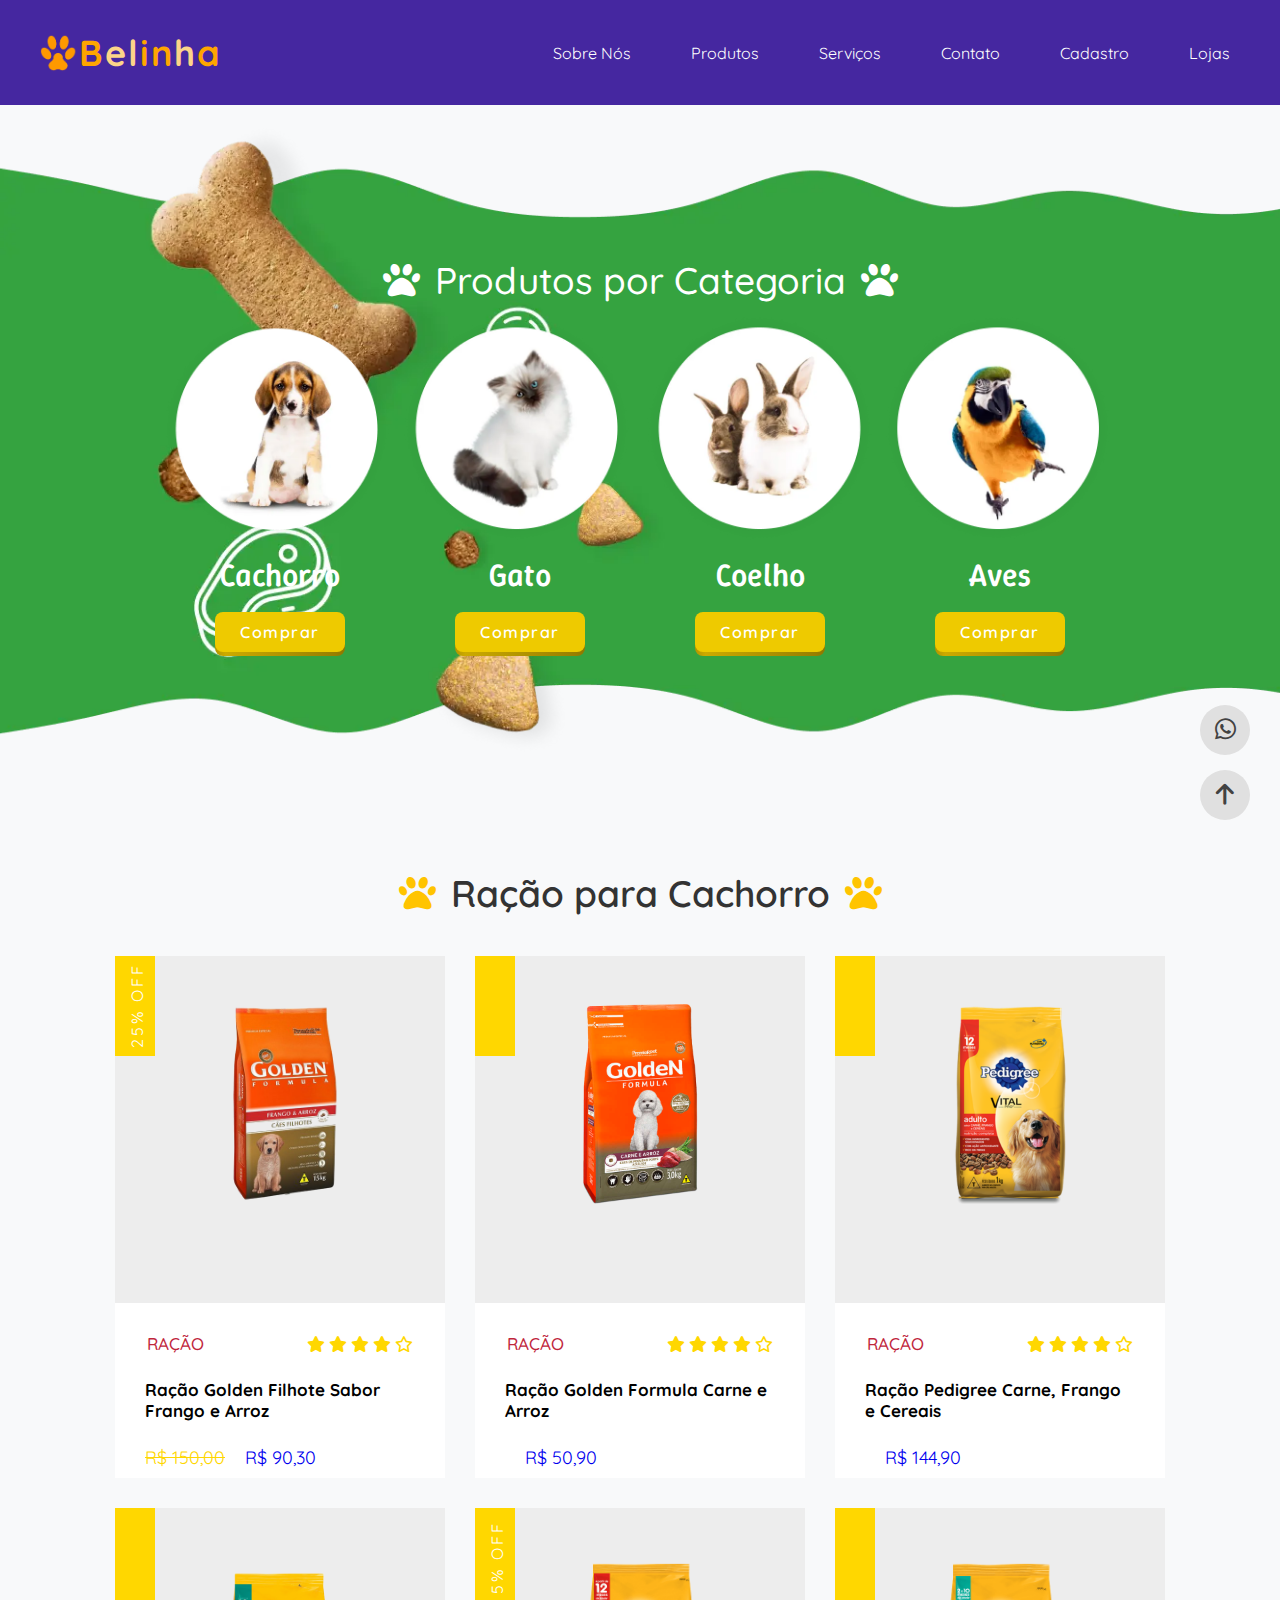
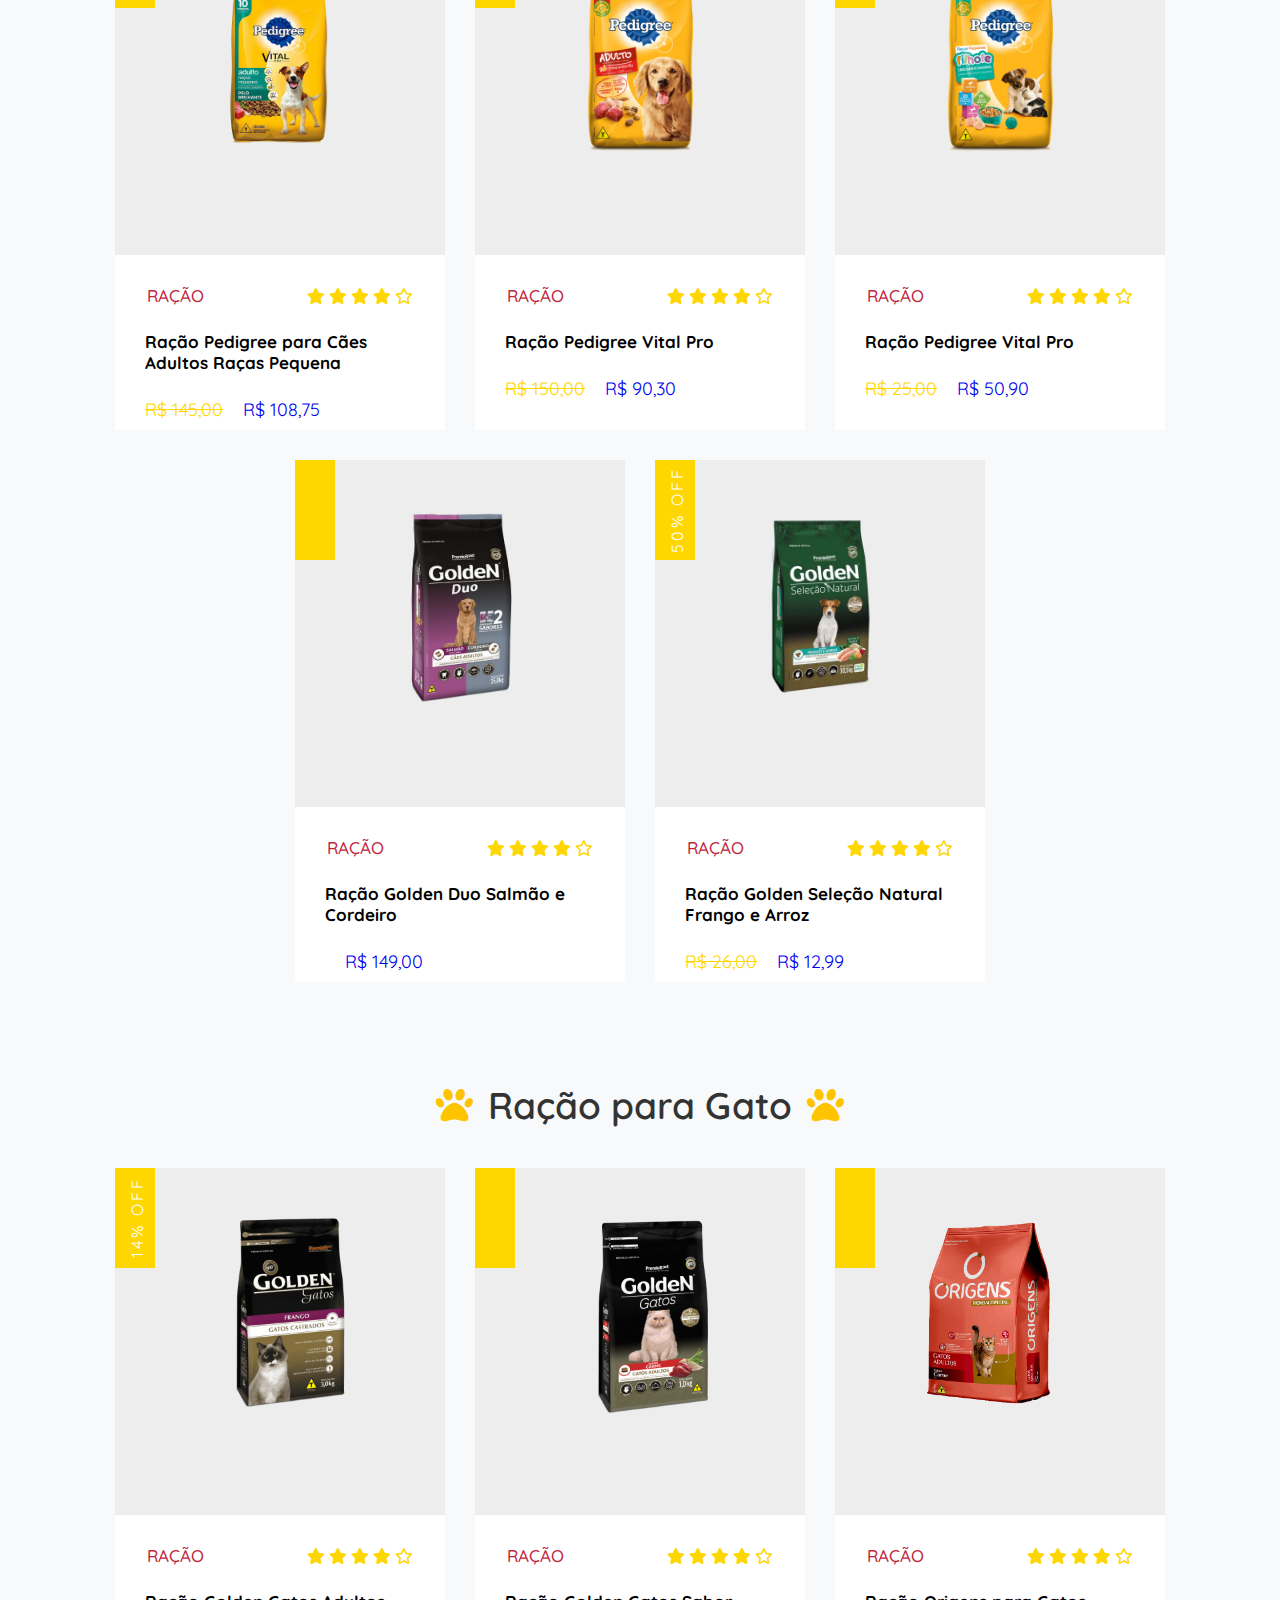
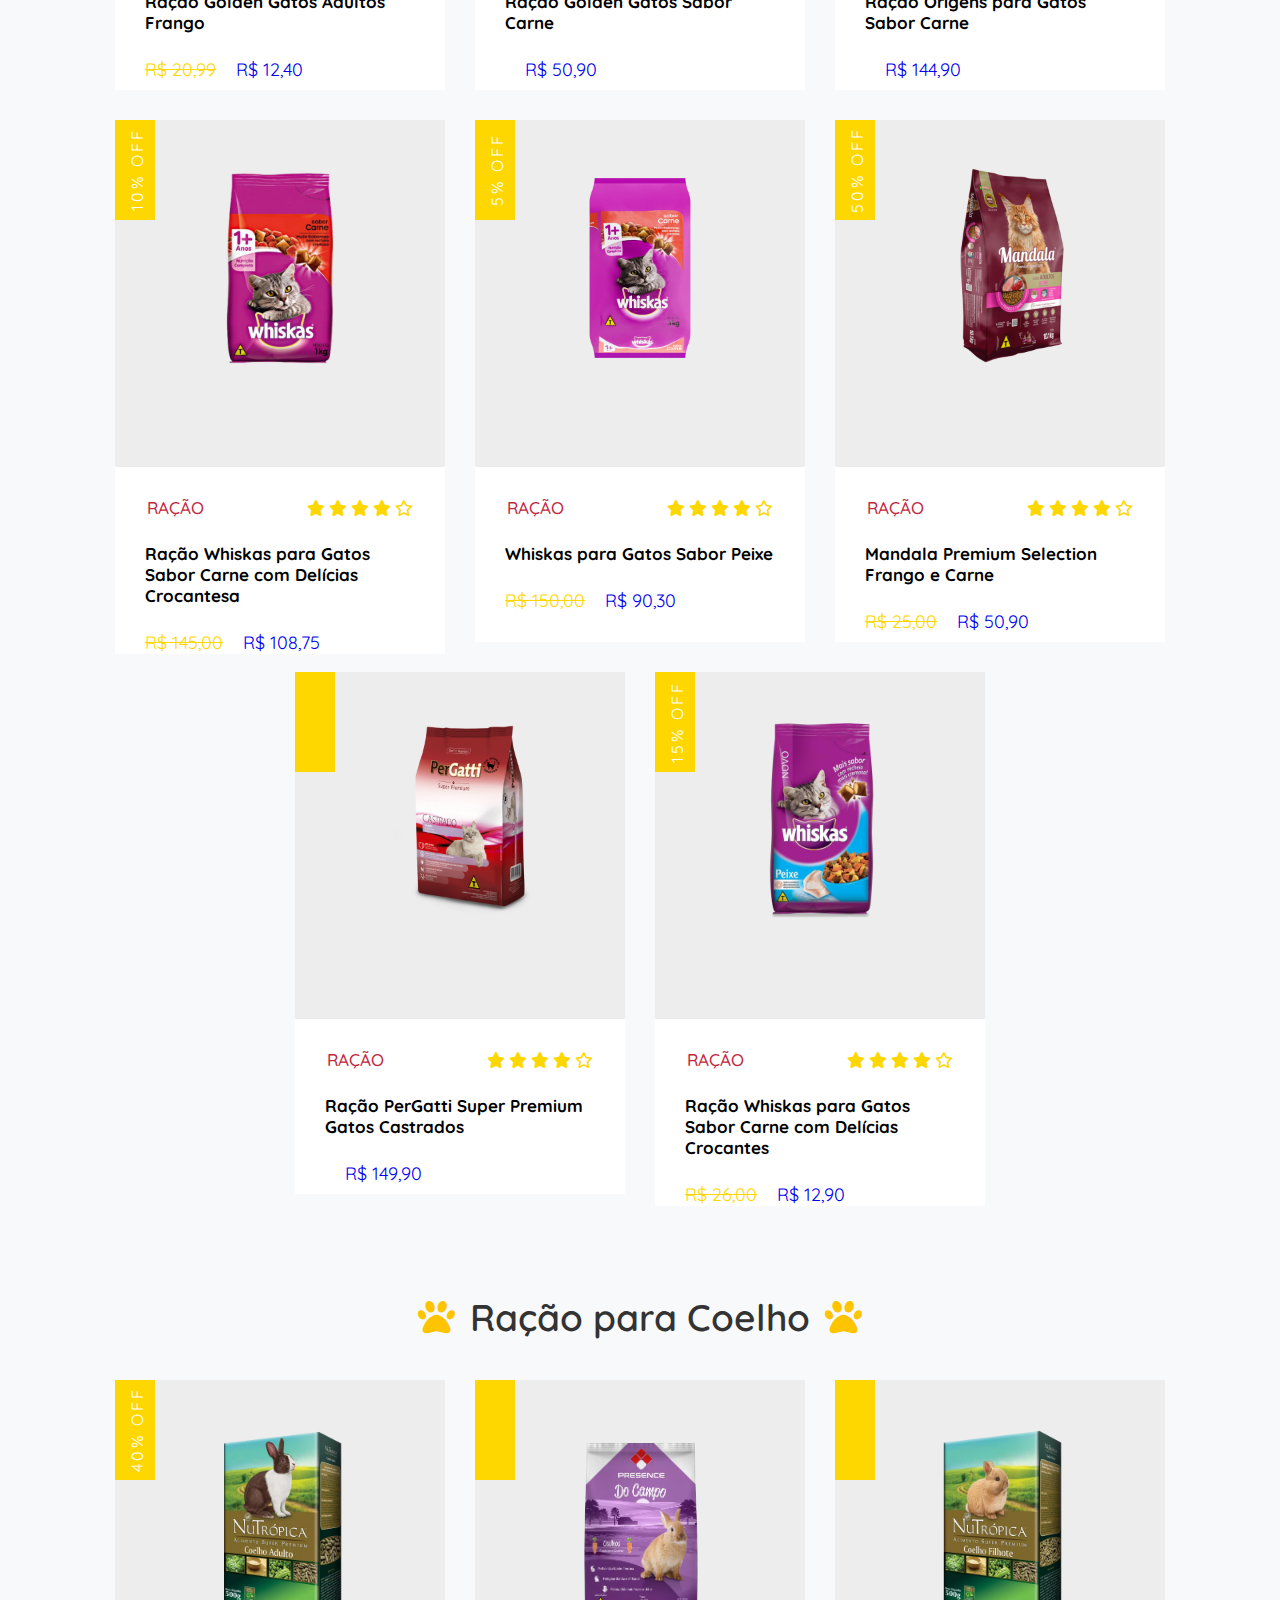
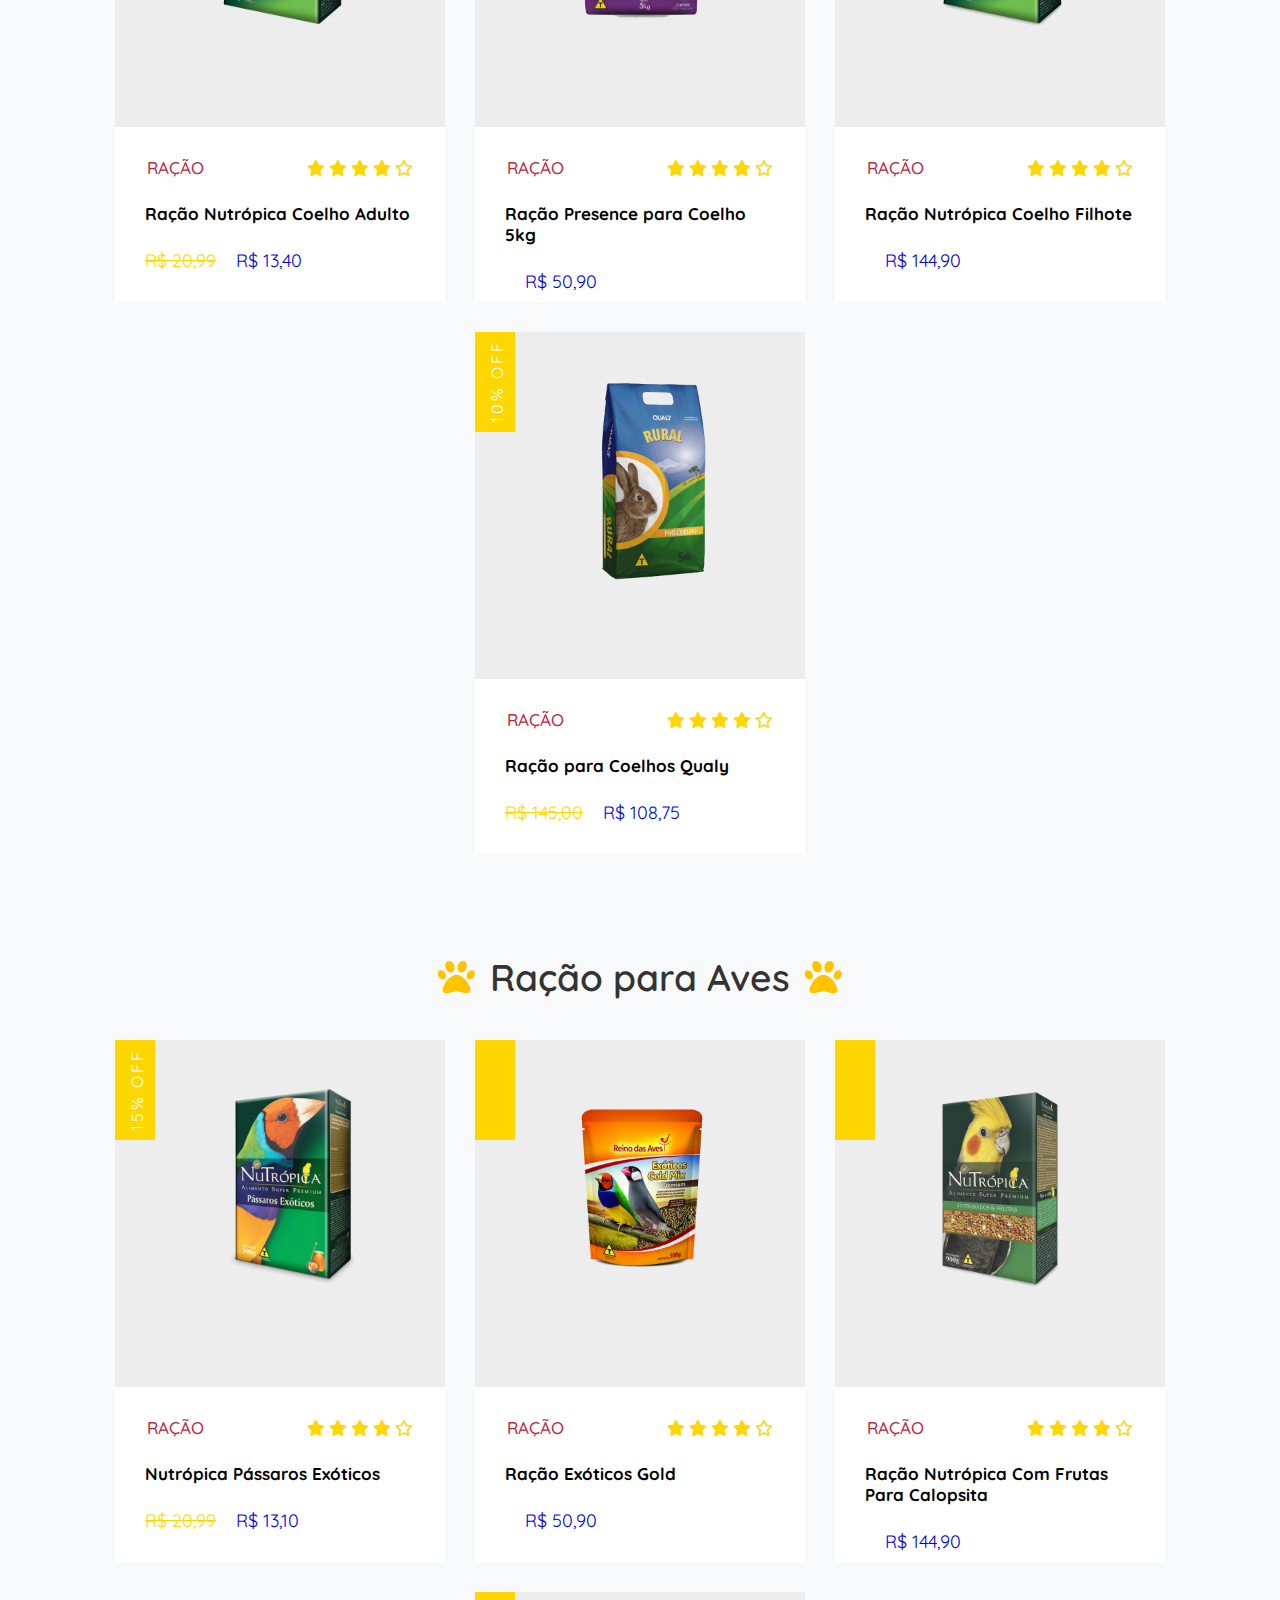
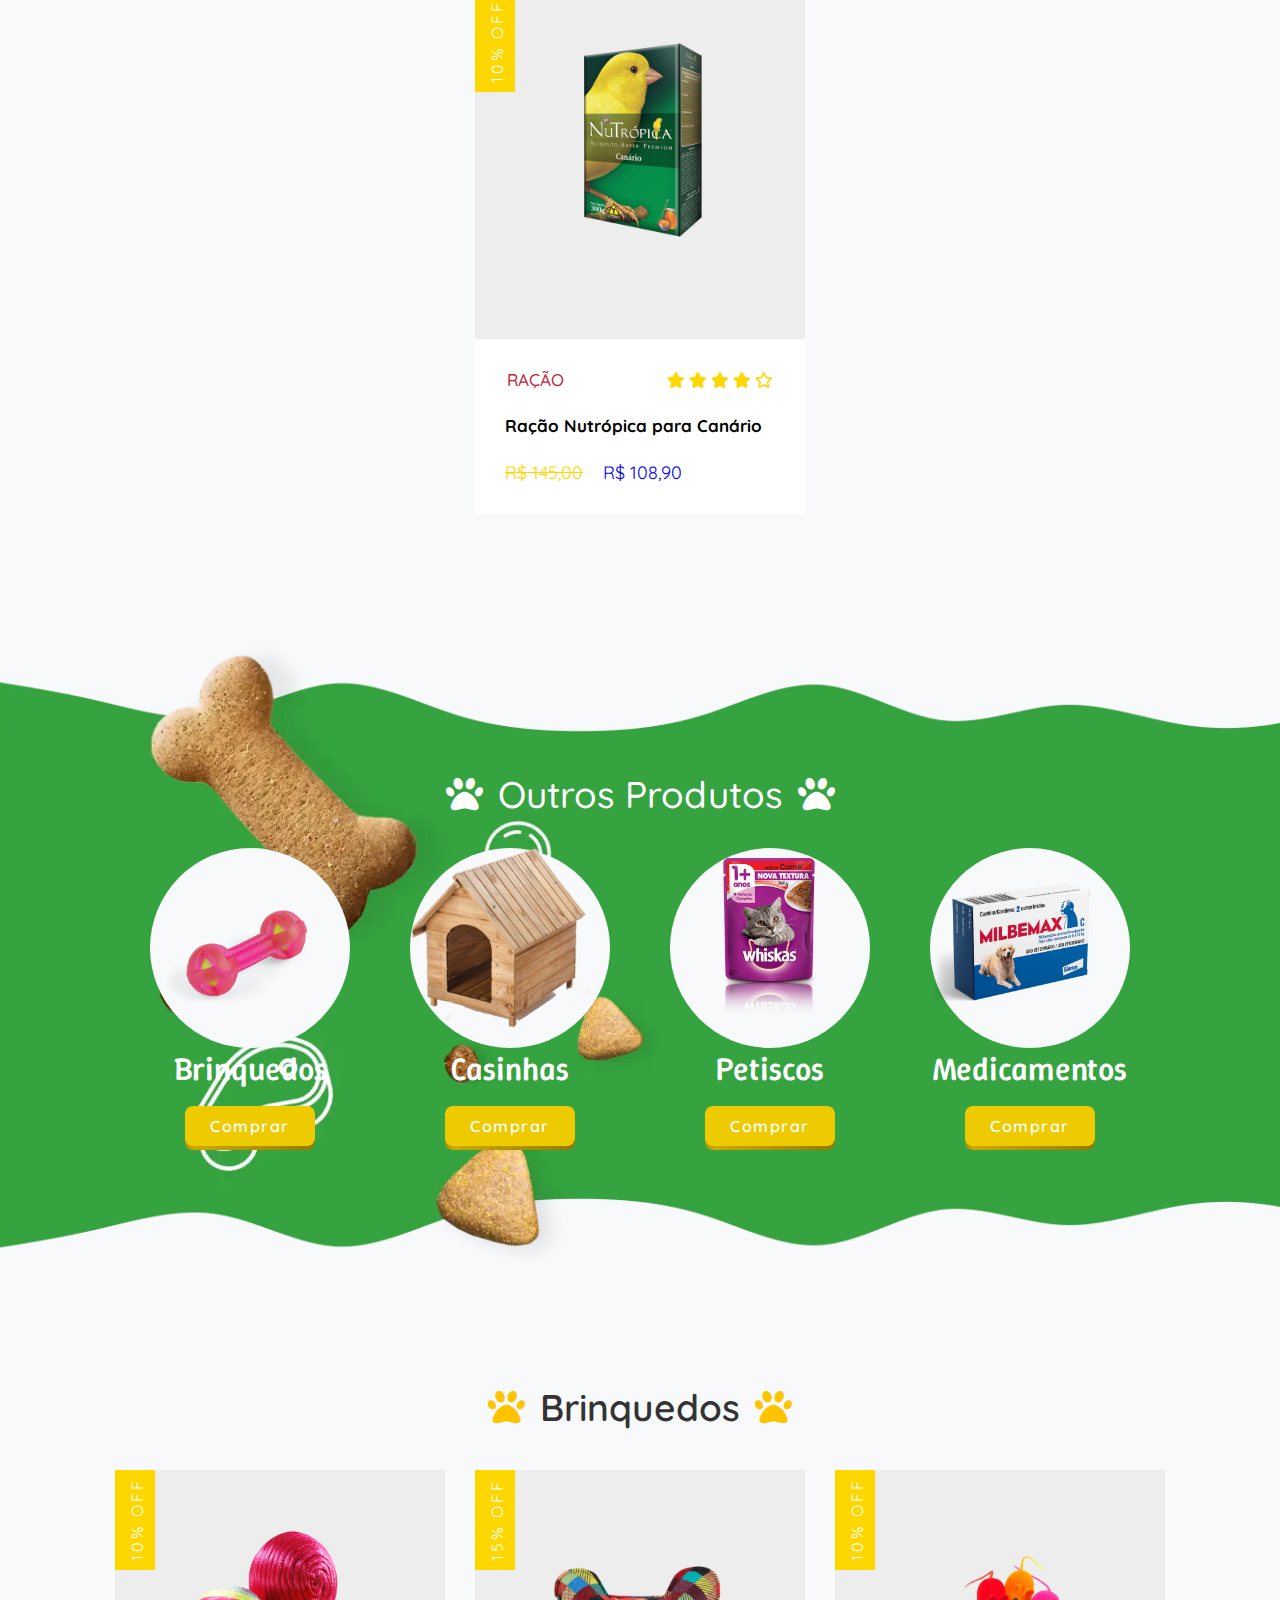
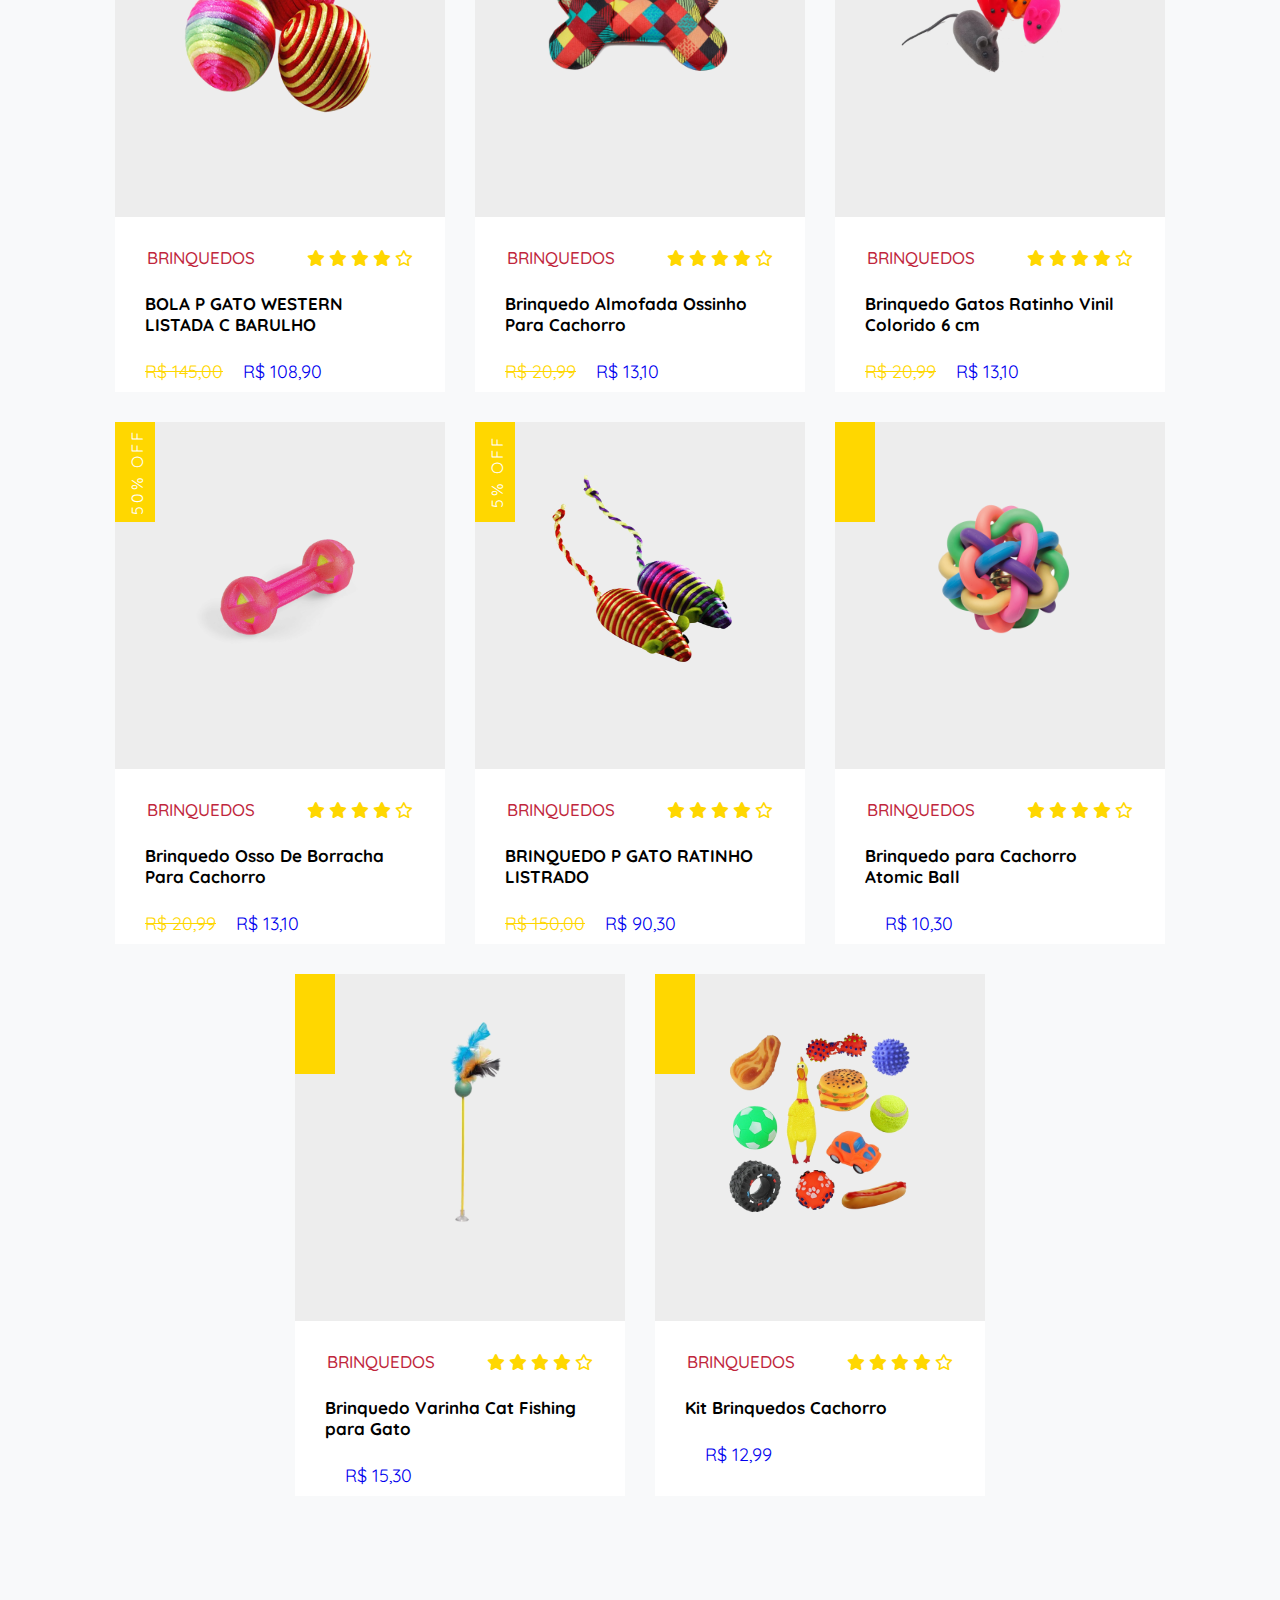
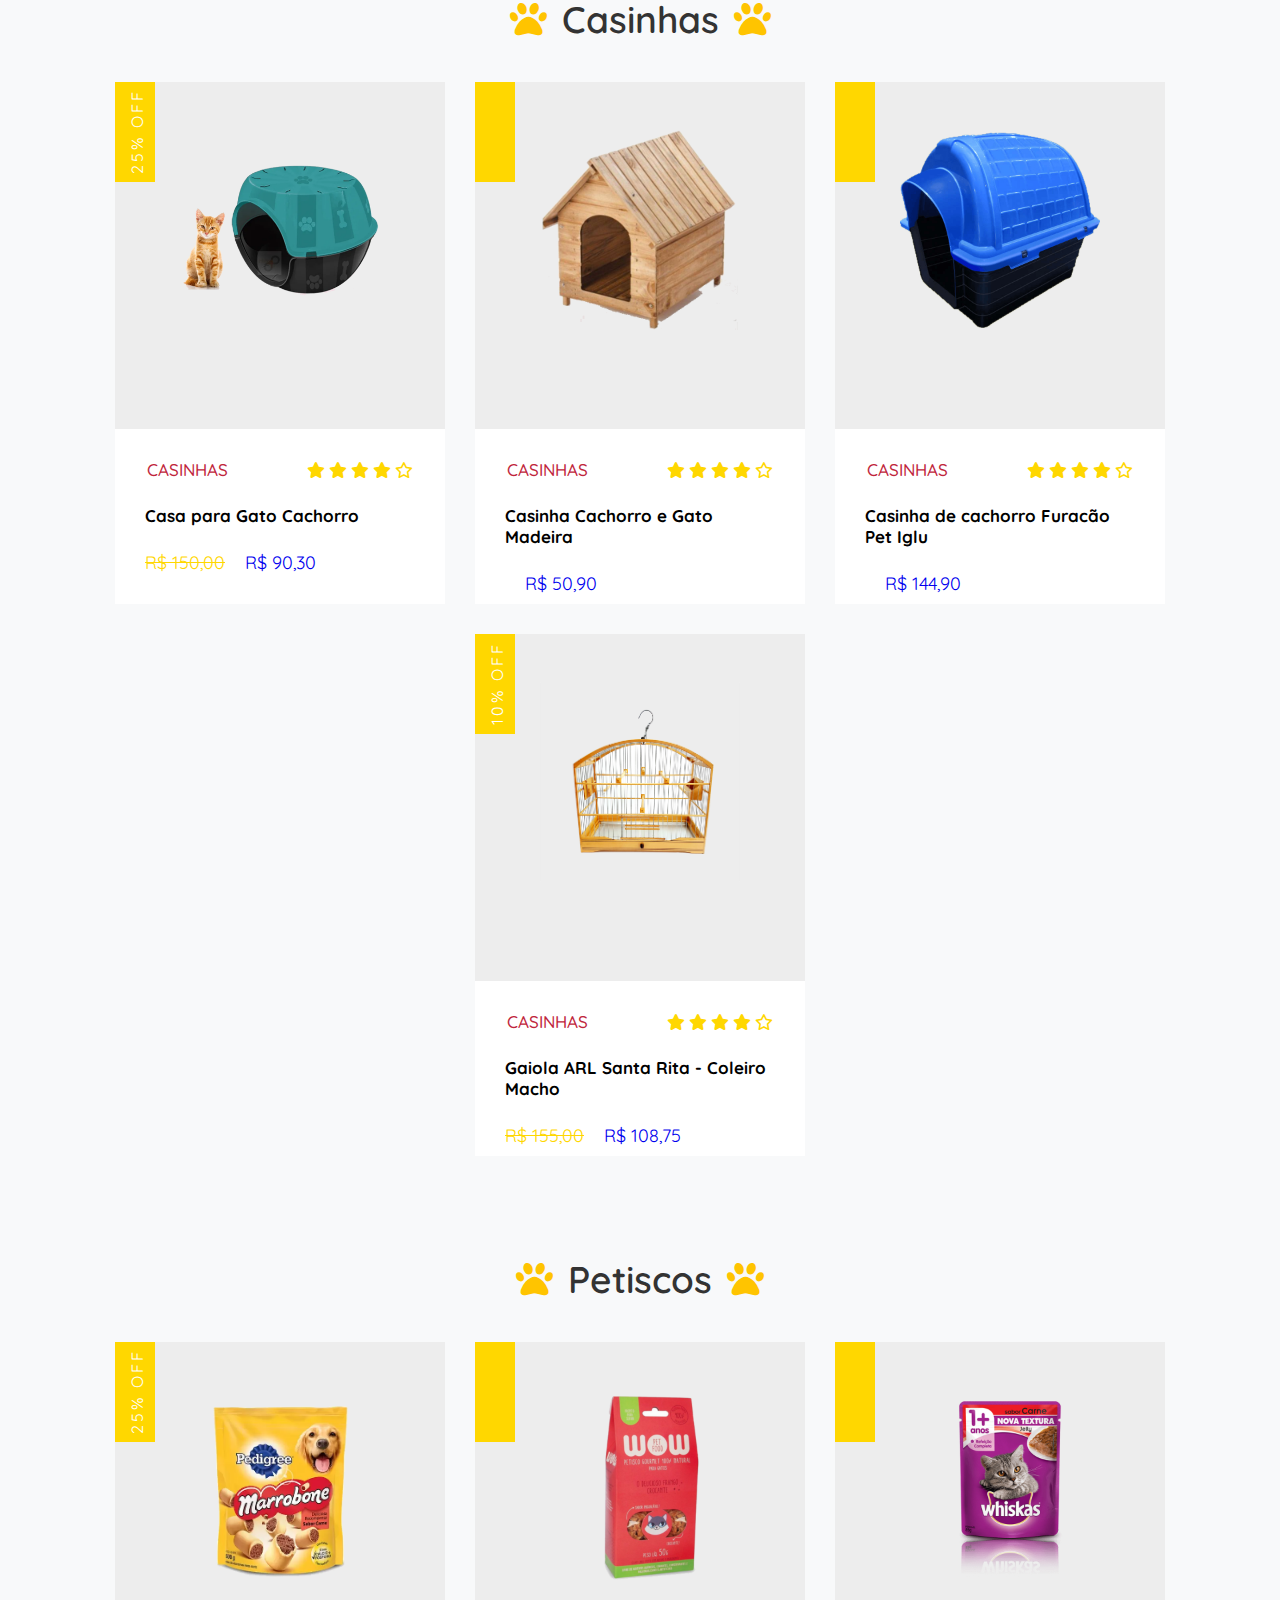
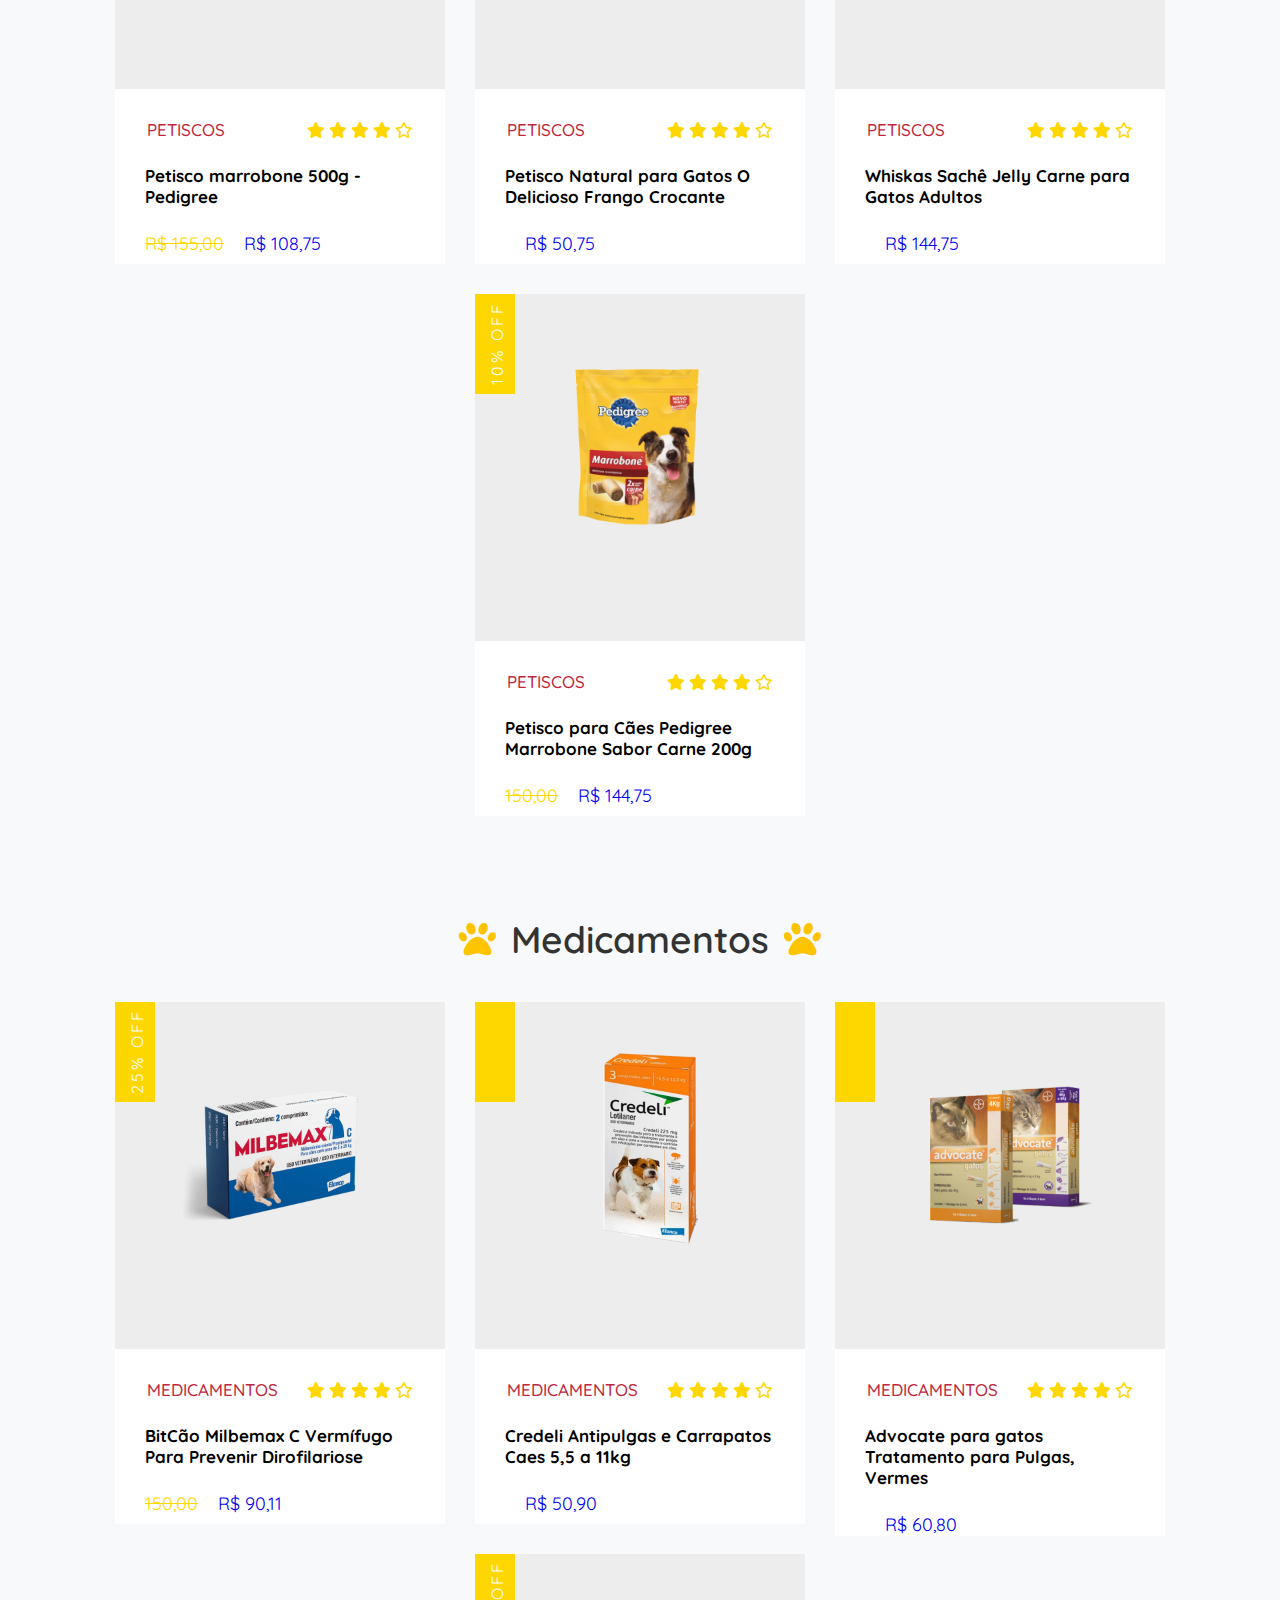
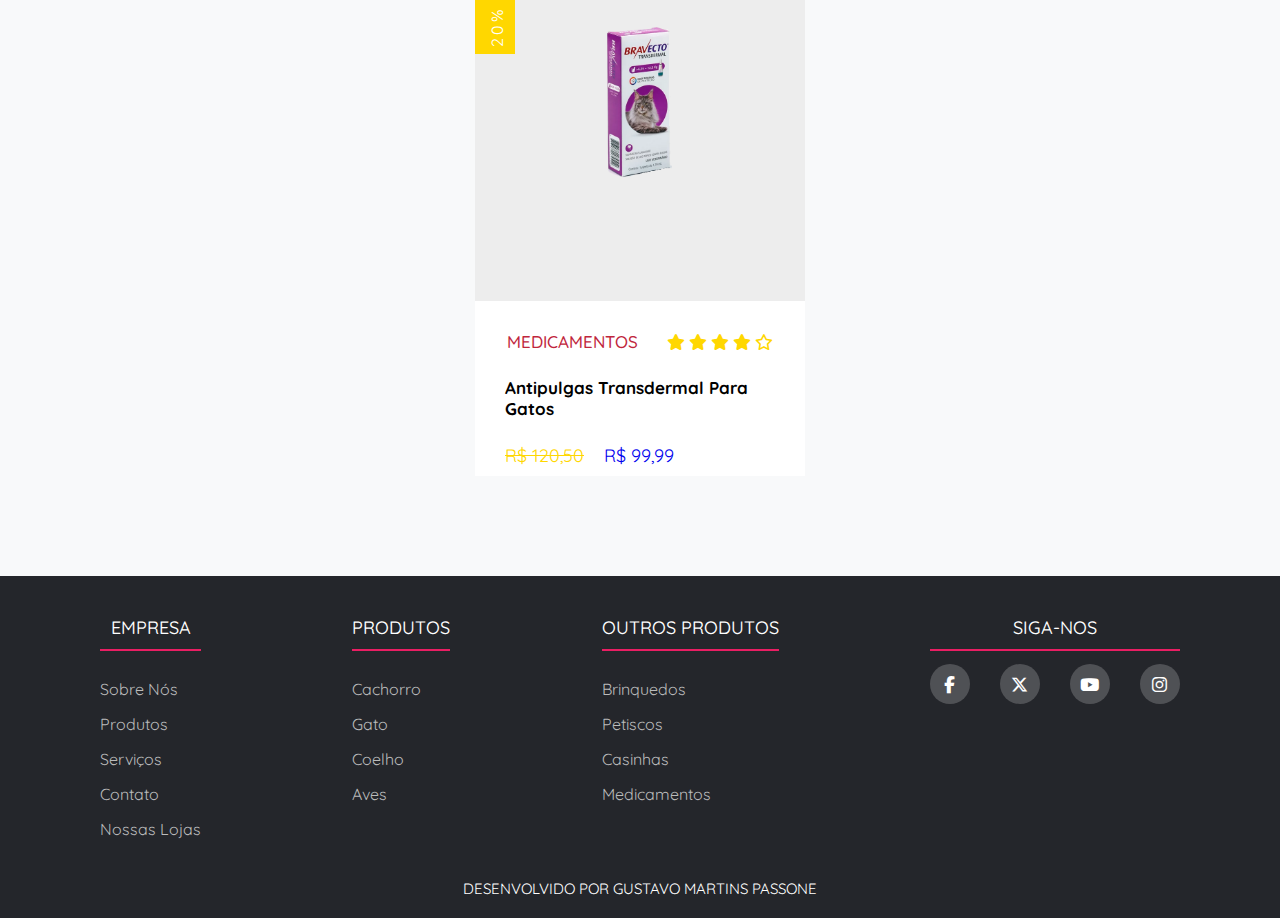
<file: detalhes-produto.html>
<!DOCTYPE html>
<html lang="pt-br">

<head>
    <meta charset="UTF-8">
    <meta name="viewport" content="width=device-width, initial-scale=1.0">
    <link rel="stylesheet" href="src/css/style.css">
    <link rel="stylesheet" href="src/css/keyframe.css">
    <link rel="stylesheet" href="src/css/pagina-produto.css">
    <link rel="stylesheet" href="https://cdnjs.cloudflare.com/ajax/libs/font-awesome/6.5.1/css/all.min.css">
    <link rel="shortcut icon" href="src/images/favicon.png" type="image/x-icon">
    <title>Pet Shop Belinha - Tudo para seu Pet</title>
</head>
<body>
    <header>
        <a href="index.html"><div class="logo">
            <img src="src/images/favicon.png" alt="" class="logo-img">
            <span class="laranja">B</span>
            <span class="beje">e</span>
            <span class="beje">l</span>
            <span class="laranja">i</span>
            <span class="laranja">n</span>
            <span class="beje">h</span>
            <span class="laranja">a</span>
        </div></a>
        <div class="nav-menu">
            <a href="index.html#sobre-nos">Sobre Nós</a>
            <a href="produtos.html">Produtos</a>
            <a href="#servicos">Serviços</a>
            <a href="#contato">Contato</a>
            <a href="#cadastro">Cadastro</a>
            <a href="lojas.html">Lojas</a>
        </div>
    </header>
<main>
    <section class="produtos__content">
        <div class="produtos--img">
            <img src="" alt="" id="produtoImagem">
        </div>

        <div class="produtos--infos">
            <p class="produtos--tipo" id="produtoTipo"></p>
            <div class="produto--nome">
                <p class="produto--nome-p" id="produtoNome"></p>
                <!-- Classificação -->
            </div>
            <div class="produto--preco">
                <p class="preco-1" id="produtoPrecoOriginal"></p>
                <p>
                    <span class="preco-2" id="produtoPrecoDesconto"></span>
                    <span id="produtoDesconto"></span>
                </p>
                <p class="parcelamento" id="produtoParcelamento"></p>
                <p class="modal-parcelamento">Ver os meios de pagamento</p>
            </div>

            <div class="produtos--entrega">
                <div class="dia-entrega">
                    <p class="dia-entrega-p"><span>Chegará grátis</span> entre quarta-quinta e quinta-feira </p>
                    <p class="estoque">Estoque disponível</p>
                    <label for="quantidade">Quantidade:</label>
                    <input type="number" id="quantidade" name="quantidade" value="1">
                </div>
    
                <div class="produtos--comprar">
                    <button class="btn--comprar">Comprar agora</button>
                    <button class="carrinho">Adicionar ao carrinho</button>
                </div>
    
                <div class="devolucao">
                        <i class="fa-solid fa-arrow-rotate-left"></i>
                        <span class="devolucao">Devolução grátis. Você tem 30 dias a partir da data de recebimento.</span>
                </div>
            </div>
        </div>

    </section>

    <section class="descrisao">
        <h1>Descrisão</h1>
        <p class="desc-p" id="produtoDescricao"></p>
    </section>
</main>

<footer>
    <div class="footer-content">
        <div class="itens-footer">
            <h1>Empresa</h1>
            <a href="index.html#sobre-nos">Sobre Nós</a>
            <a href="produtos.html">Produtos</a>
            <a href="index.html#servicos">Serviços</a>
            <a href="index.html#contato">Contato</a>
            <a href="lojas.html">Nossas Lojas</a>
        </div>
        <div class="itens-footer">
            <h1>Produtos</h1>
            <a href="produtos.html#cachorro">Cachorro</a>
            <a href="produtos.html#gato">Gato</a>
            <a href="produtos.html#coelho">Coelho</a>
            <a href="produtos.html#aves">Aves</a>
        </div>
        <div class="itens-footer">
            <h1>Outros Produtos</h1>
            <a href="produtos.html#brinquedos">Brinquedos</a>
            <a href="produtos.html#petiscos">Petiscos</a>
            <a href="produtos.html#casinhas">Casinhas</a>
            <a href="produtos.html#medicamentos">Medicamentos</a>
        </div>
        <div class="social-media-footer">
            <h1>Siga-Nos</h1>
            <div class="icons-footer">
                <li><i class="fa-brands fa-facebook-f"></i></li>
                <li><i class="fa-brands fa-x-twitter"></i></li>
                <li><i class="fa-brands fa-youtube"></i></li>
                <li><i class="fa-brands fa-instagram"></i></li>
            </div>
        </div>
    </div>
    <div class="copyright">
        <h1>Desenvolvido Por GUSTAVO MARTINS PASSONE</h1>
    </div>
</footer>

<script src="src/js/produtos.js"></script>
<script src="src/js/detalhes-produto.js"></script>

</body>
</html>
</file>
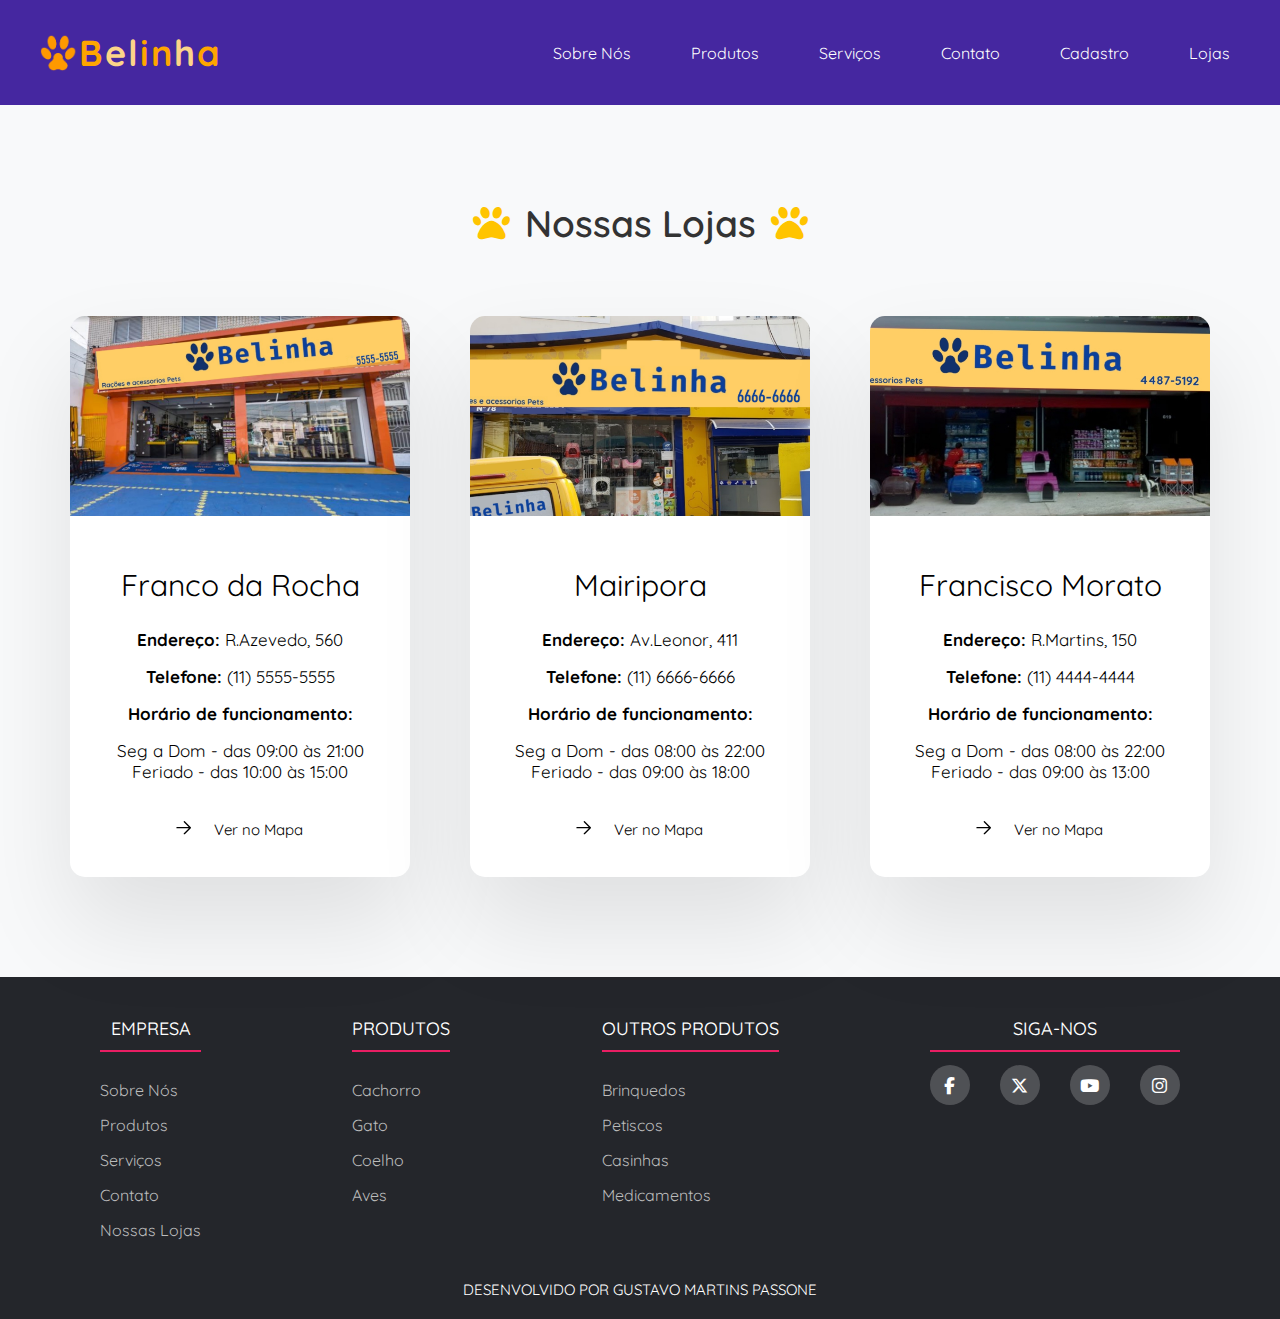
<file: lojas.html>
<!DOCTYPE html>
<html lang="pt-br">

<head>
    <meta charset="UTF-8">
    <meta name="viewport" content="width=device-width, initial-scale=1.0">
    <link rel="stylesheet" href="src/css/style.css">
    <link rel="stylesheet" href="src/css/lojas.css">
    <link rel="stylesheet" href="src/css/keyframe.css">
    <link rel="stylesheet" href="https://cdnjs.cloudflare.com/ajax/libs/font-awesome/6.5.1/css/all.min.css">
    <link rel="shortcut icon" href="src/images/favicon.png" type="image/x-icon">
    <title>Nossas Lojas - Pet Shop Belinha</title>
</head>

<body>
    <header>
        <a href="index.html"><div class="logo">
            <img src="src/images/favicon.png" alt="" class="logo-img">
            <span class="laranja">B</span>
            <span class="beje">e</span>
            <span class="beje">l</span>
            <span class="laranja">i</span>
            <span class="laranja">n</span>
            <span class="beje">h</span>
            <span class="laranja">a</span>
        </div></a>
        <div class="nav-menu">
            <a href="#sobre-nos">Sobre Nós</a>
            <a href="produtos.html">Produtos</a>
            <a href="#servicos">Serviços</a>
            <a href="#contato">Contato</a>
            <a href="#cadastro">Cadastro</a>
            <a href="lojas.html">Lojas</a>
        </div>
    </header>

    <main> 
        <section class="nossas-lojas">
            <h1 class="h1-patas"><i class="fa-solid fa-paw"></i> Nossas Lojas <i class="fa-solid fa-paw"></i></h1>

            <div class="lojas">
                <div class="loja" id="loja1">
                    <div class="img-loja">
                        <img src="src/images/lojas/belinha franco rocha.jpg" alt="">
                    </div>
                    <div class="loja-content">
                        <h1>Franco da Rocha</h1>
                        <div class="loja-infos">
                            <p><span>Endereço:</span> R.Azevedo, 560</p>
                            <p><span>Telefone:</span> (11) 5555-5555</p>
                            <p><span>Horário de funcionamento:</span></p>
                            <p>Seg a Dom - das 09:00 às 21:00
                                Feriado - das 10:00 às 15:00</p>
                        </div>
                          <button class="btn-seta">
                            <svg xmlns="http://www.w3.org/2000/svg" fill="none" viewBox="0 0 24 24" stroke-width="1.5" stroke="currentColor" class="w-6 h-6">
                                <path stroke-linecap="round" stroke-linejoin="round" d="M4.5 12h15m0 0l-6.75-6.75M19.5 12l-6.75 6.75"></path>
                              </svg>
                            <div class="seta-text">
                                Ver no Mapa
                            </div>
                          </button>
                    </div>
                </div>

                <div class="loja" id="loja2">
                    <div class="img-loja">
                        <img src="src/images/lojas/belinha mairipora.jpg" alt="">
                    </div>
                    <div class="loja-content">
                        <h1>Mairipora</h1>
                        <div class="loja-infos">
                            <p><span>Endereço:</span> Av.Leonor, 411</p>
                            <p><span>Telefone:</span> (11) 6666-6666</p>
                            <p><span>Horário de funcionamento:</span></p>
                            <p>Seg a Dom - das 08:00 às 22:00
                                Feriado - das 09:00 às 18:00</p>
                        </div>
                        <button class="btn-seta">
                            <svg xmlns="http://www.w3.org/2000/svg" fill="none" viewBox="0 0 24 24" stroke-width="1.5" stroke="currentColor" class="w-6 h-6">
                                <path stroke-linecap="round" stroke-linejoin="round" d="M4.5 12h15m0 0l-6.75-6.75M19.5 12l-6.75 6.75"></path>
                              </svg>
                            <div class="seta-text">
                                Ver no Mapa
                            </div>
                          </button>
                    </div>
                </div>

                <div class="loja">
                    <div class="img-loja" id="loja3">
                        <img src="src/images/lojas/belinha morato.jpg" alt="">
                    </div>
                    <div class="loja-content">
                        <h1>Francisco Morato</h1>
                        <div class="loja-infos">
                            <p><span>Endereço:</span> R.Martins, 150</p>
                            <p><span>Telefone:</span> (11) 4444-4444</p>
                            <p><span>Horário de funcionamento:</span></p>
                            <p>Seg a Dom - das 08:00 às 22:00
                                Feriado - das 09:00 às 13:00</p>
                        </div>
                        <button class="btn-seta">
                            <svg xmlns="http://www.w3.org/2000/svg" fill="none" viewBox="0 0 24 24" stroke-width="1.5" stroke="currentColor" class="w-6 h-6">
                                <path stroke-linecap="round" stroke-linejoin="round" d="M4.5 12h15m0 0l-6.75-6.75M19.5 12l-6.75 6.75"></path>
                              </svg>
                            <div class="seta-text">
                                Ver no Mapa
                            </div>
                          </button>
                    </div>
                </div>
            </div>
        </section>

    </main>

    <footer>
        <div class="footer-content">
            <div class="itens-footer">
                <h1>Empresa</h1>
                <a href="index.html#sobre-nos">Sobre Nós</a>
                <a href="produtos.html">Produtos</a>
                <a href="index.html#servicos">Serviços</a>
                <a href="index.html#contato">Contato</a>
                <a href="lojas.html">Nossas Lojas</a>
            </div>
            <div class="itens-footer">
                <h1>Produtos</h1>
                <a href="produtos.html#cachorro">Cachorro</a>
                <a href="produtos.html#gato">Gato</a>
                <a href="produtos.html#coelho">Coelho</a>
                <a href="produtos.html#aves">Aves</a>
            </div>
            <div class="itens-footer">
                <h1>Outros Produtos</h1>
                <a href="produtos.html#brinquedos">Brinquedos</a>
                <a href="produtos.html#petiscos">Petiscos</a>
                <a href="produtos.html#casinhas">Casinhas</a>
                <a href="produtos.html#medicamentos">Medicamentos</a>
            </div>
            <div class="social-media-footer">
                <h1>Siga-Nos</h1>
                <div class="icons-footer">
                    <li><i class="fa-brands fa-facebook-f"></i></li>
                    <li><i class="fa-brands fa-x-twitter"></i></li>
                    <li><i class="fa-brands fa-youtube"></i></li>
                    <li><i class="fa-brands fa-instagram"></i></li>
                </div>
            </div>
        </div>
        <div class="copyright">
            <h1>Desenvolvido Por GUSTAVO MARTINS PASSONE</h1>
        </div>
    </footer>

    <script src="src/js/script.js"></script>

</body>

</html>
</file>
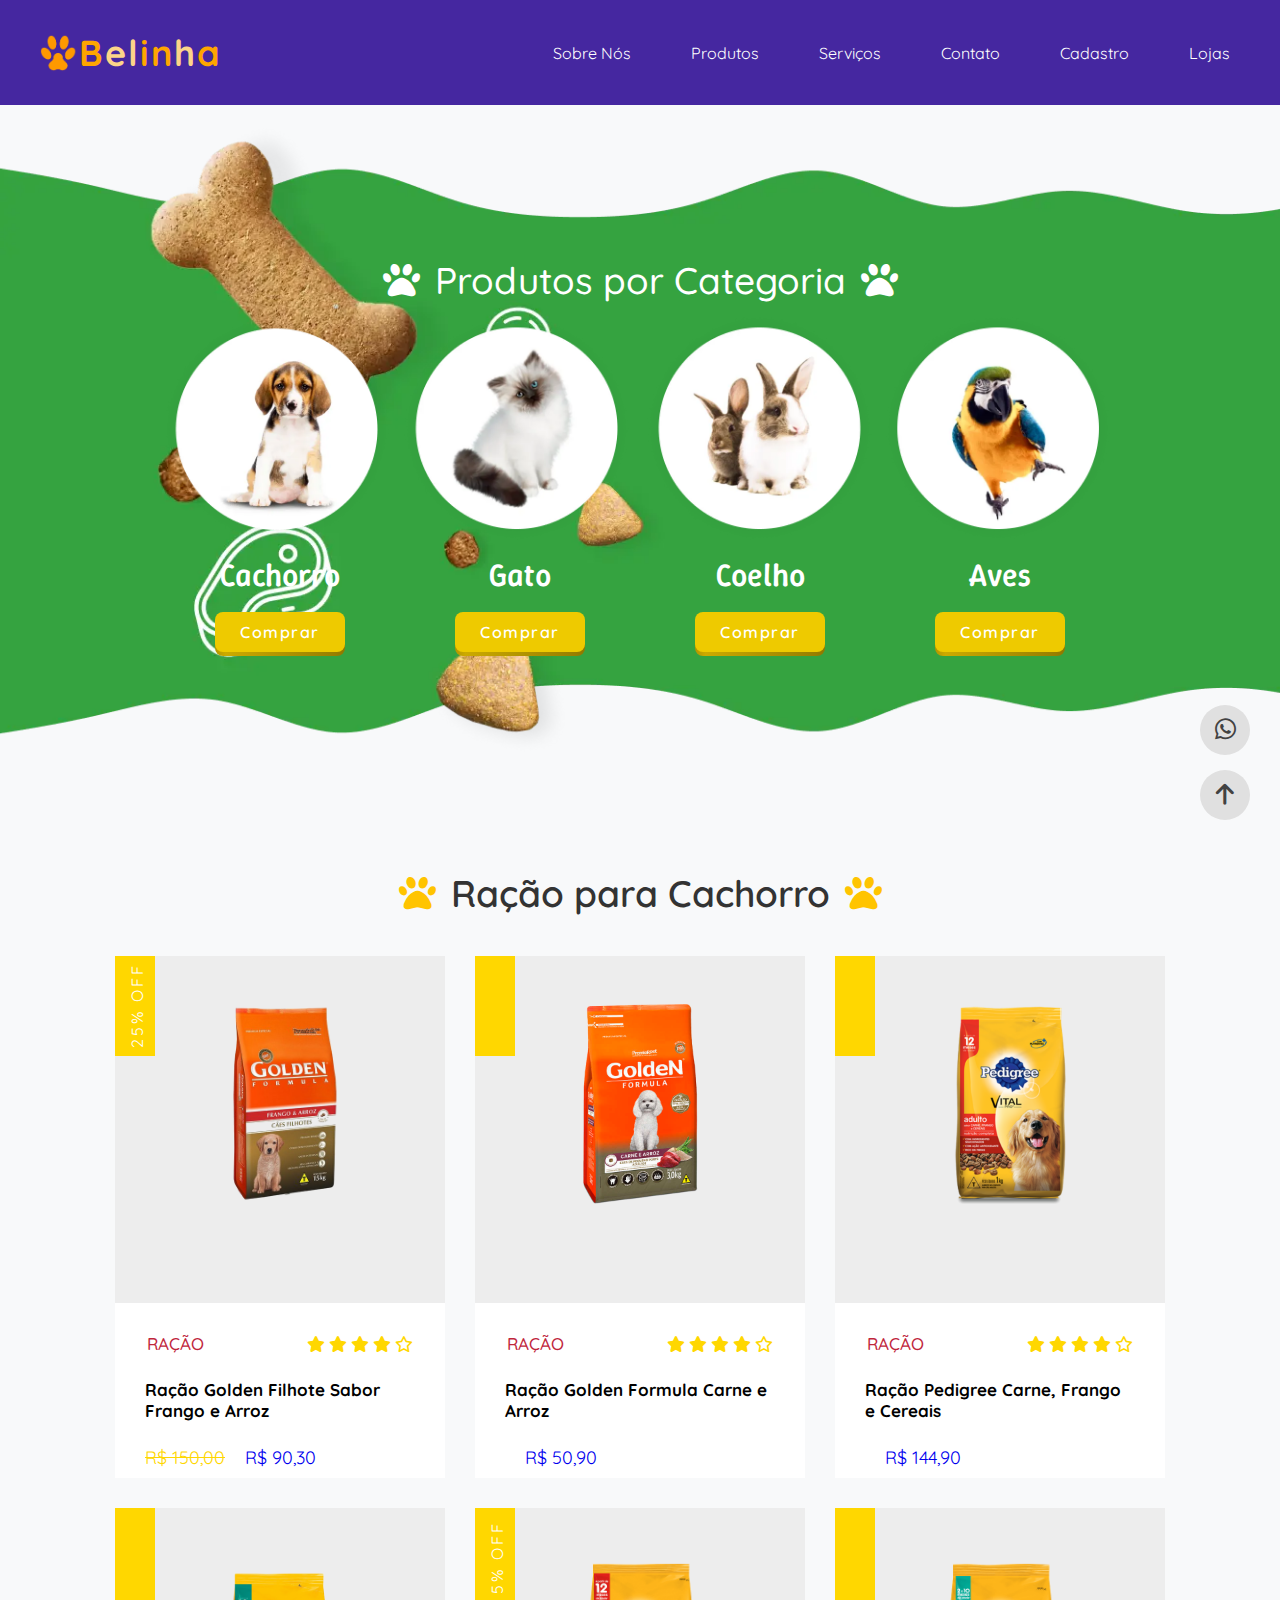
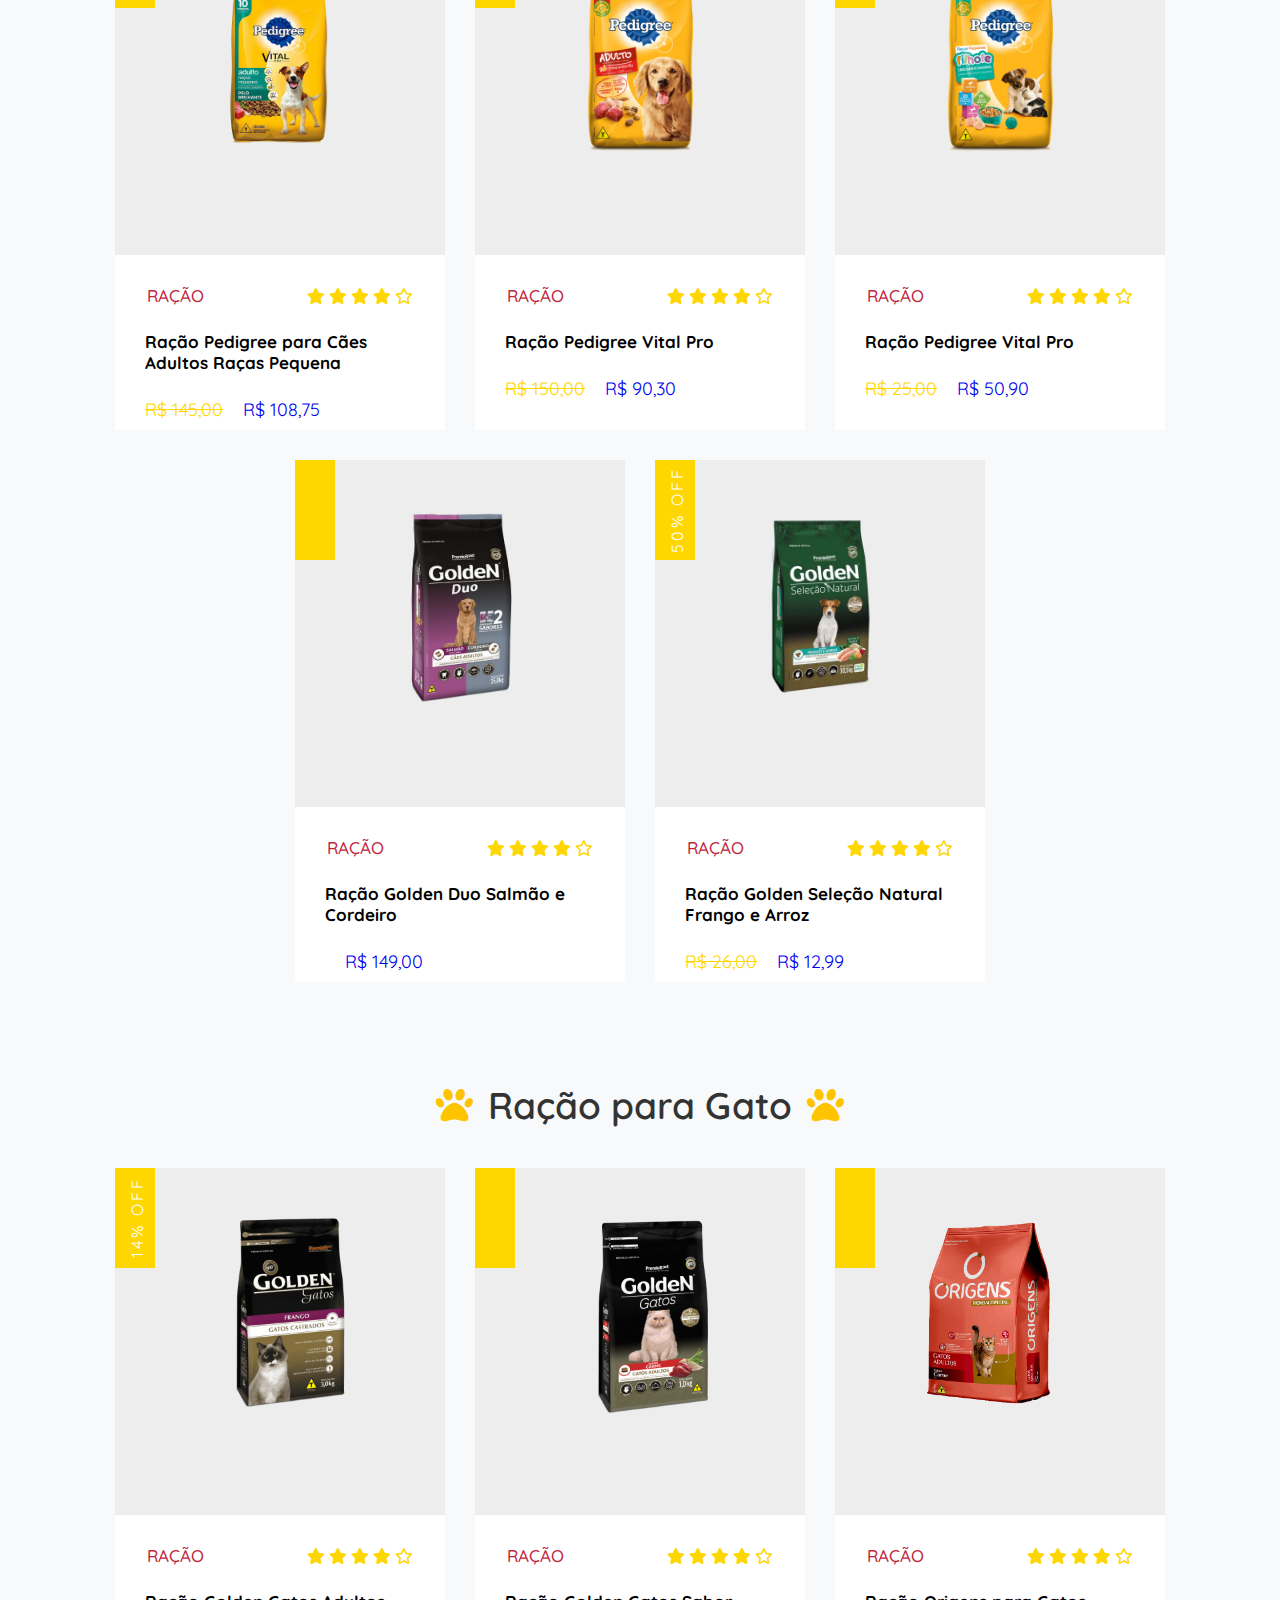
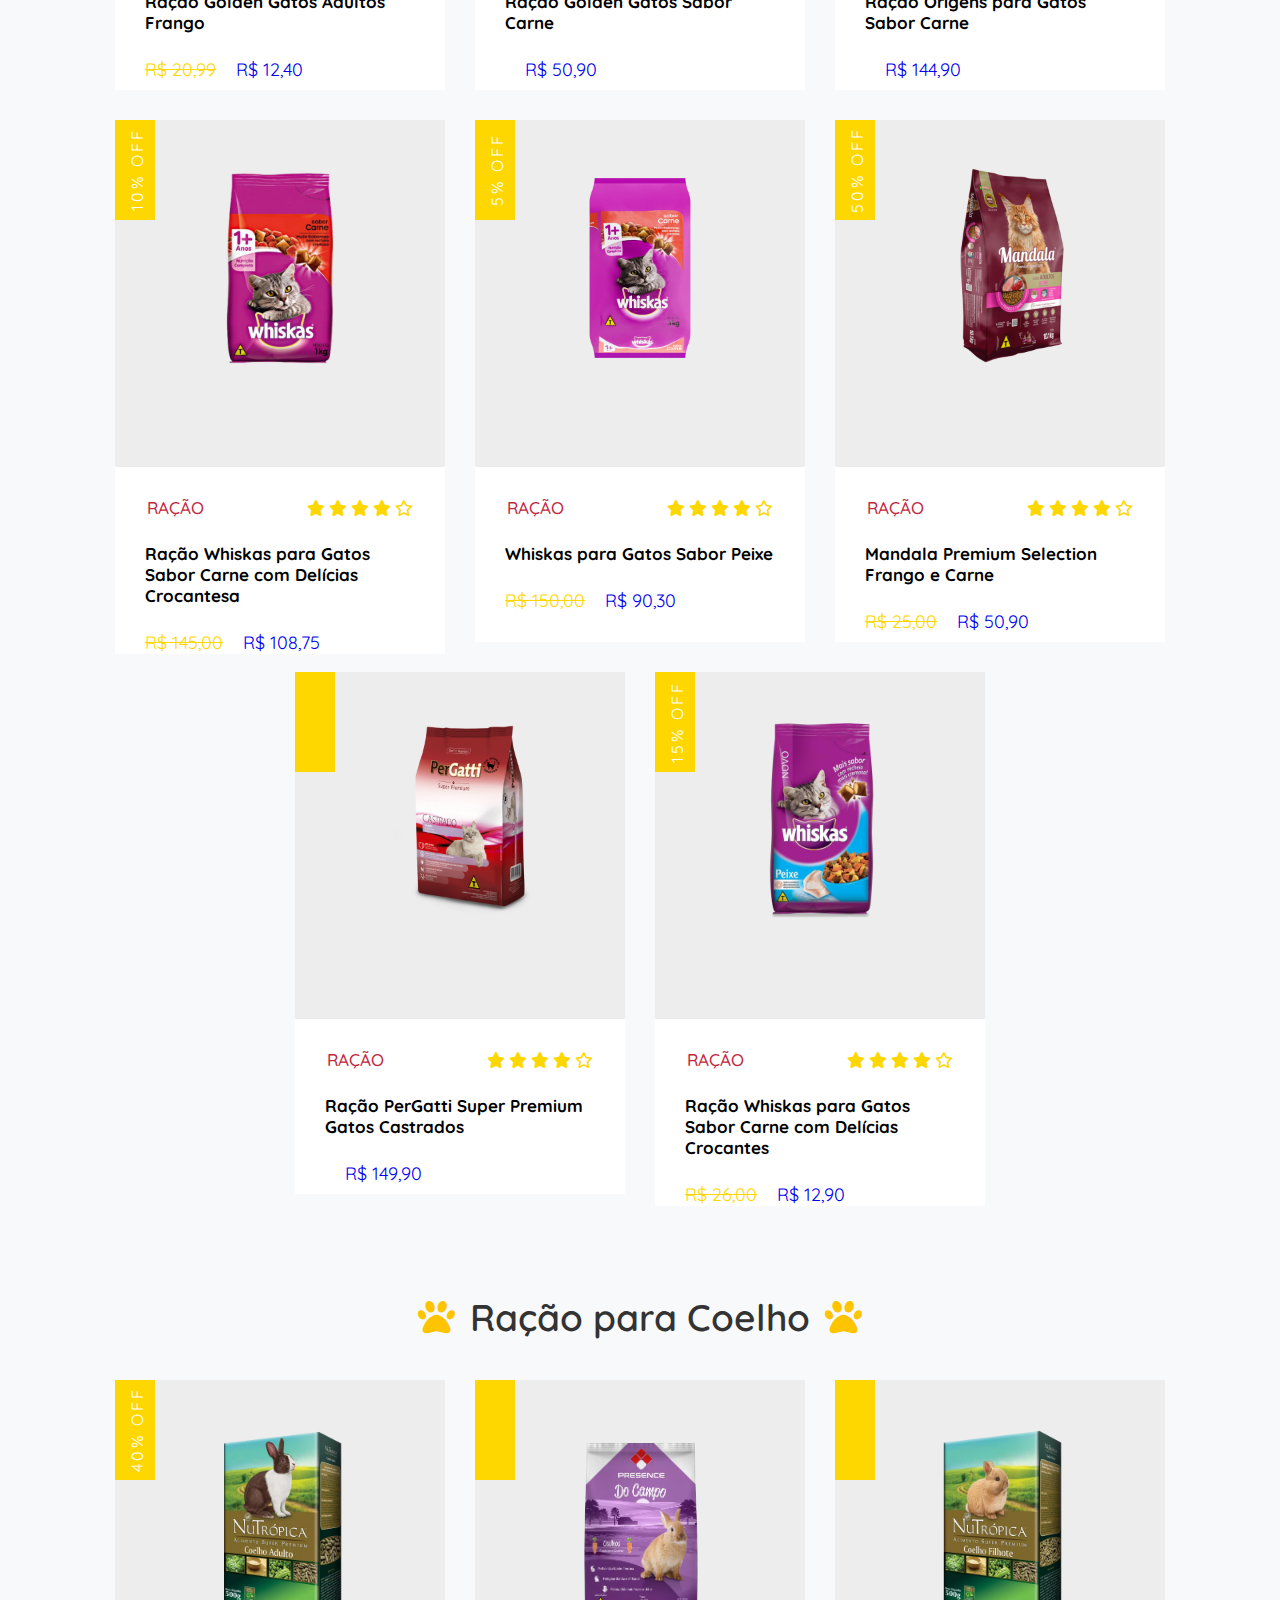
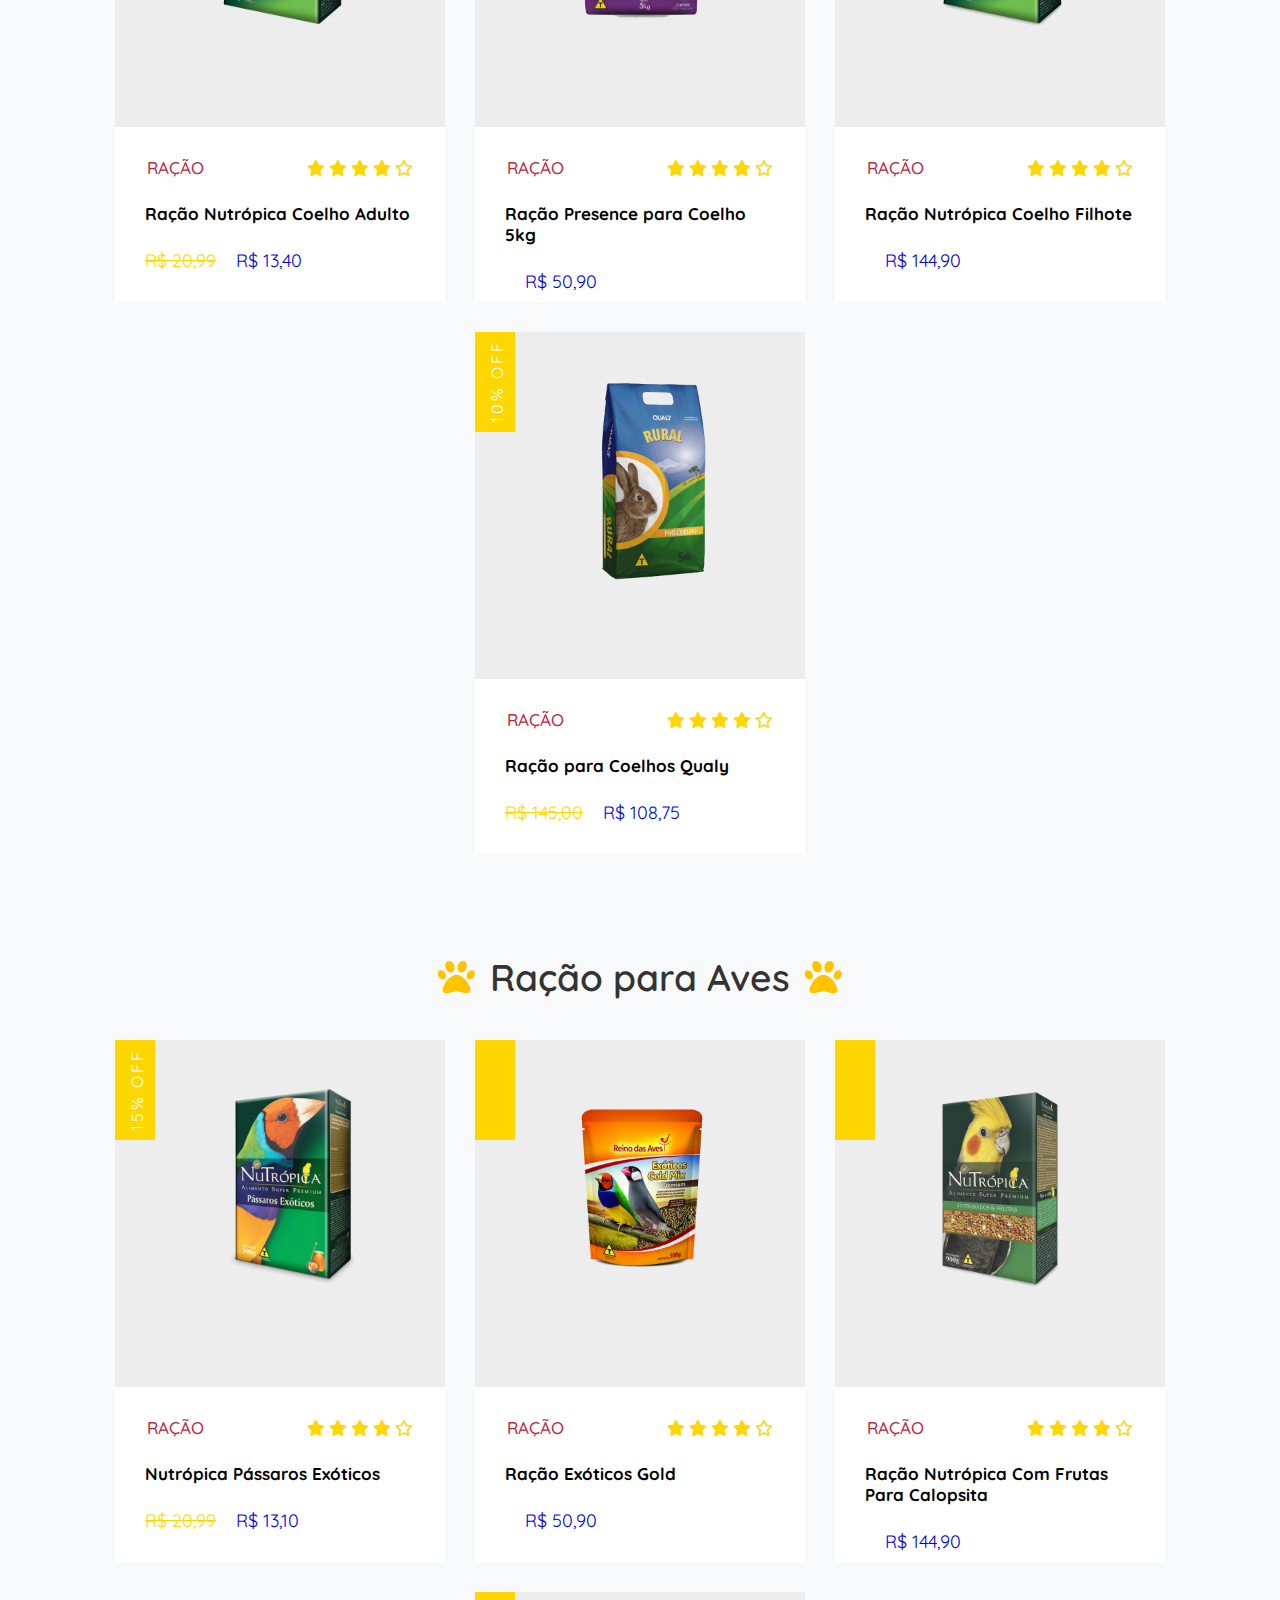
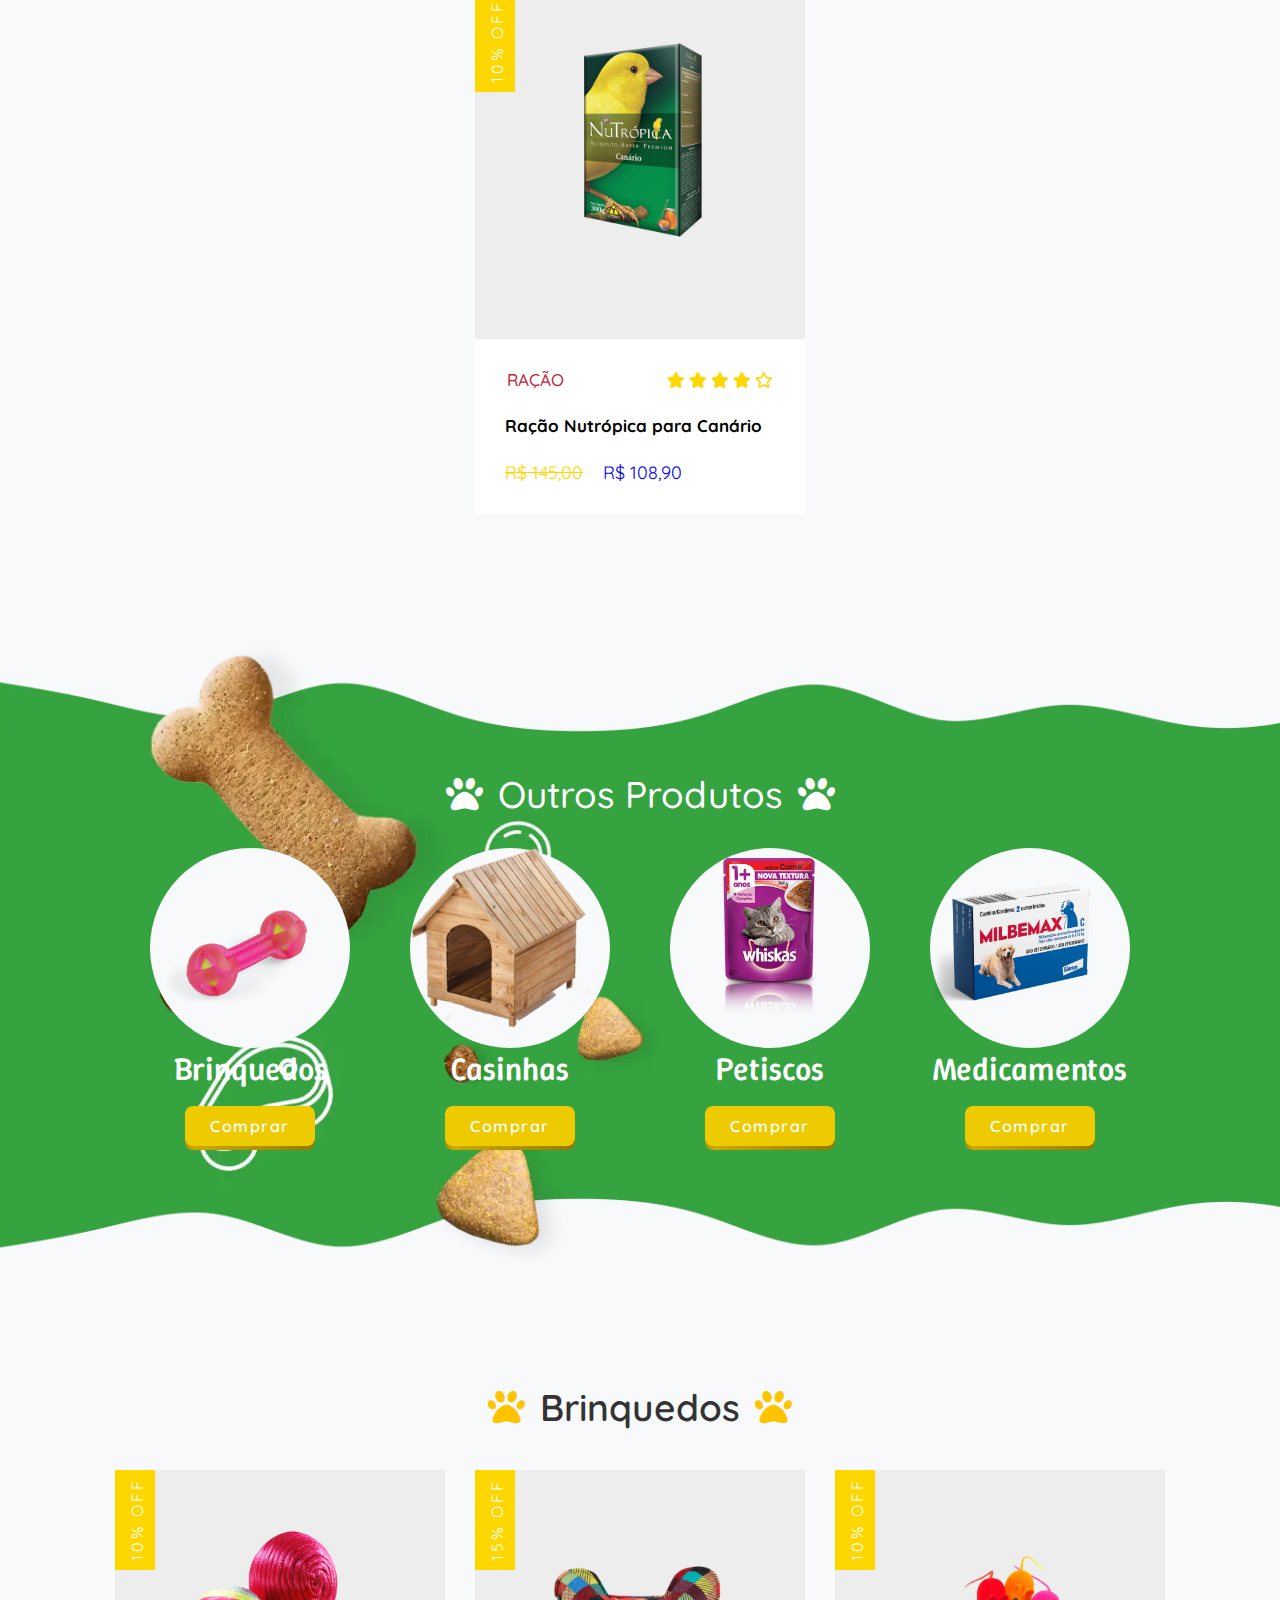
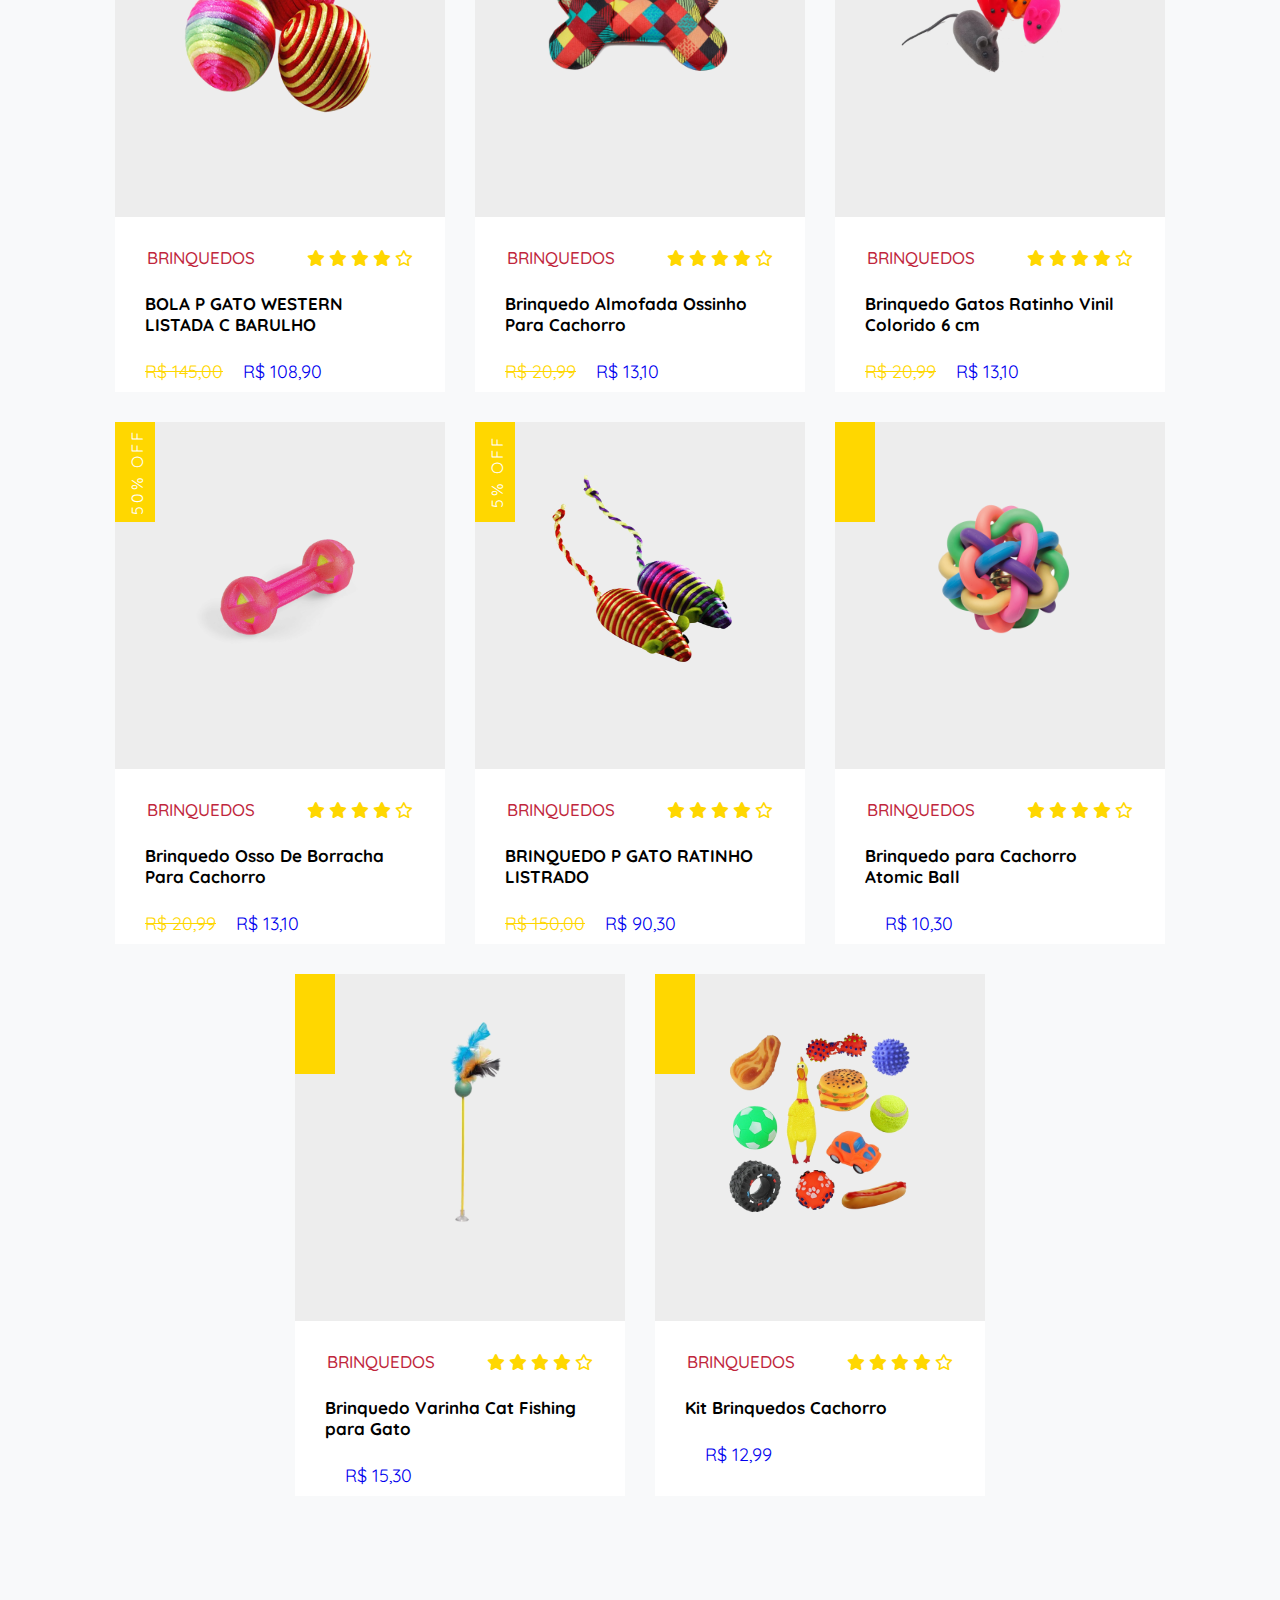
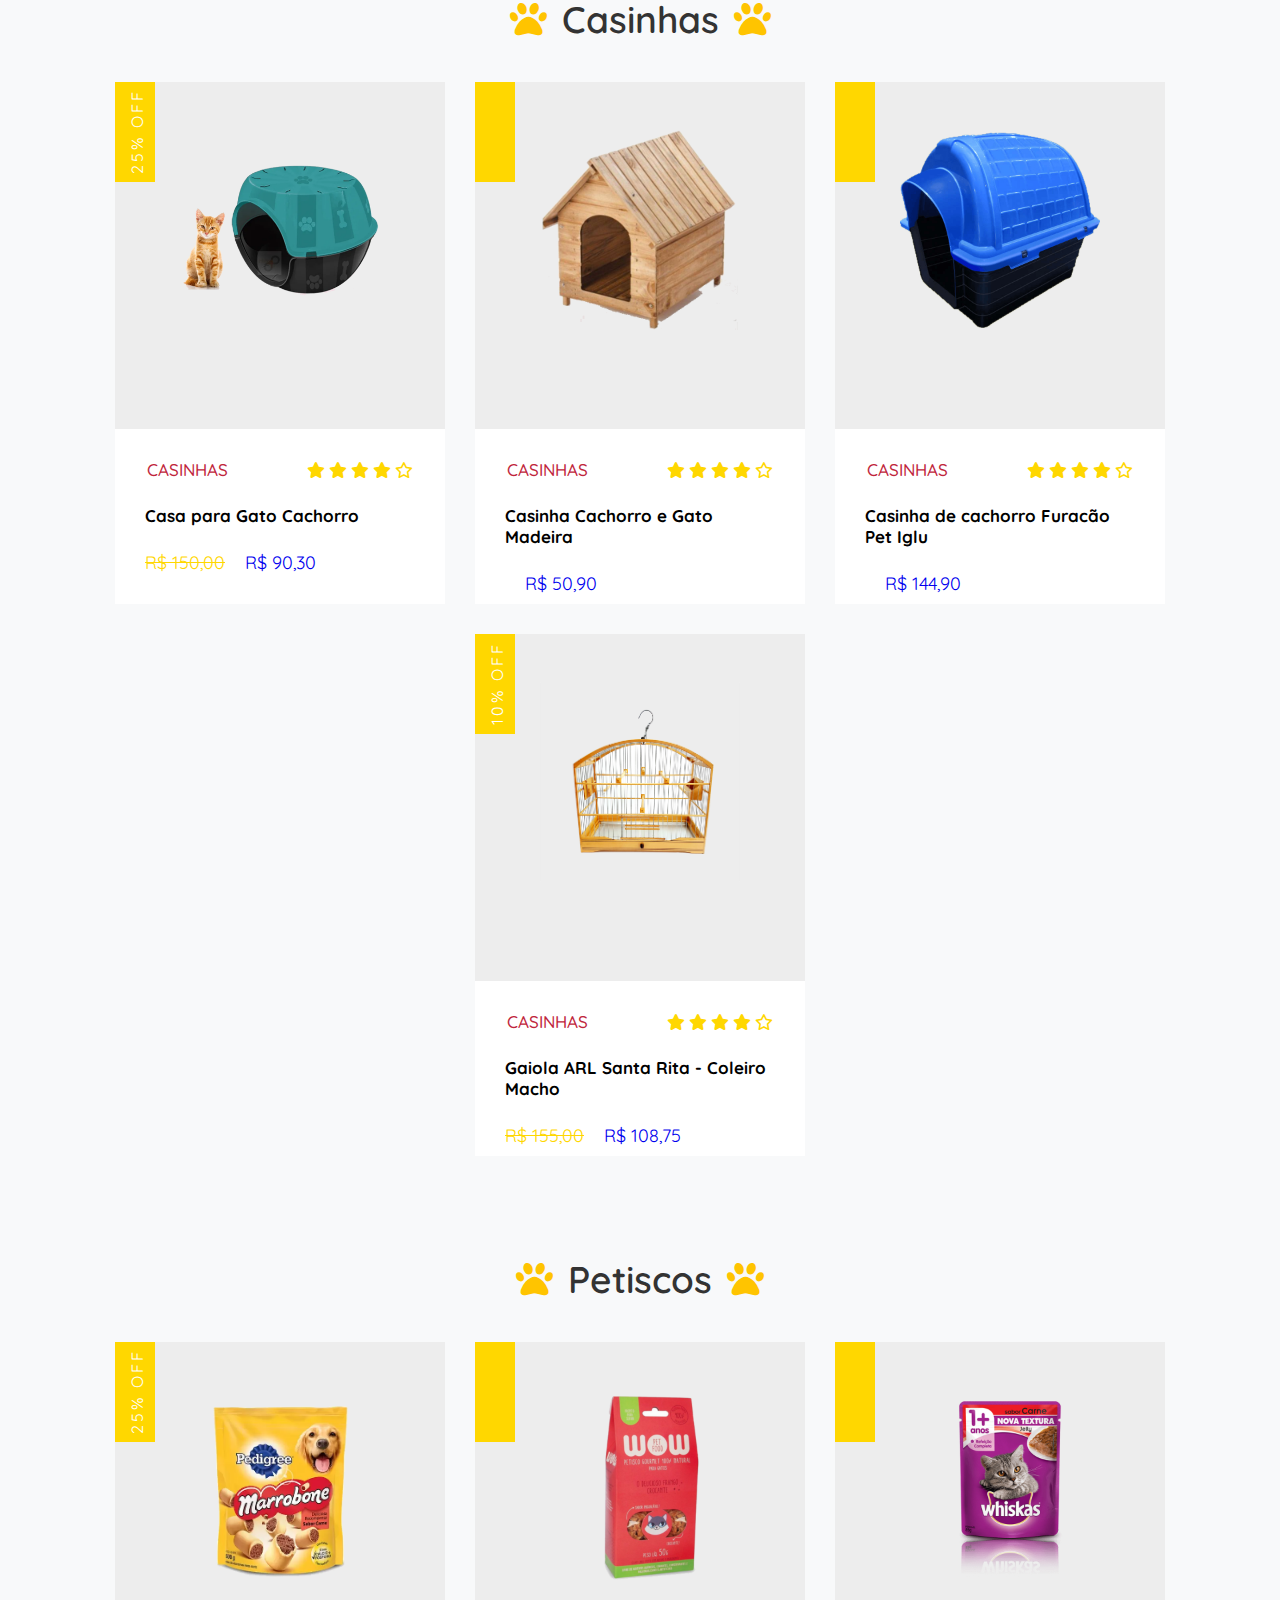
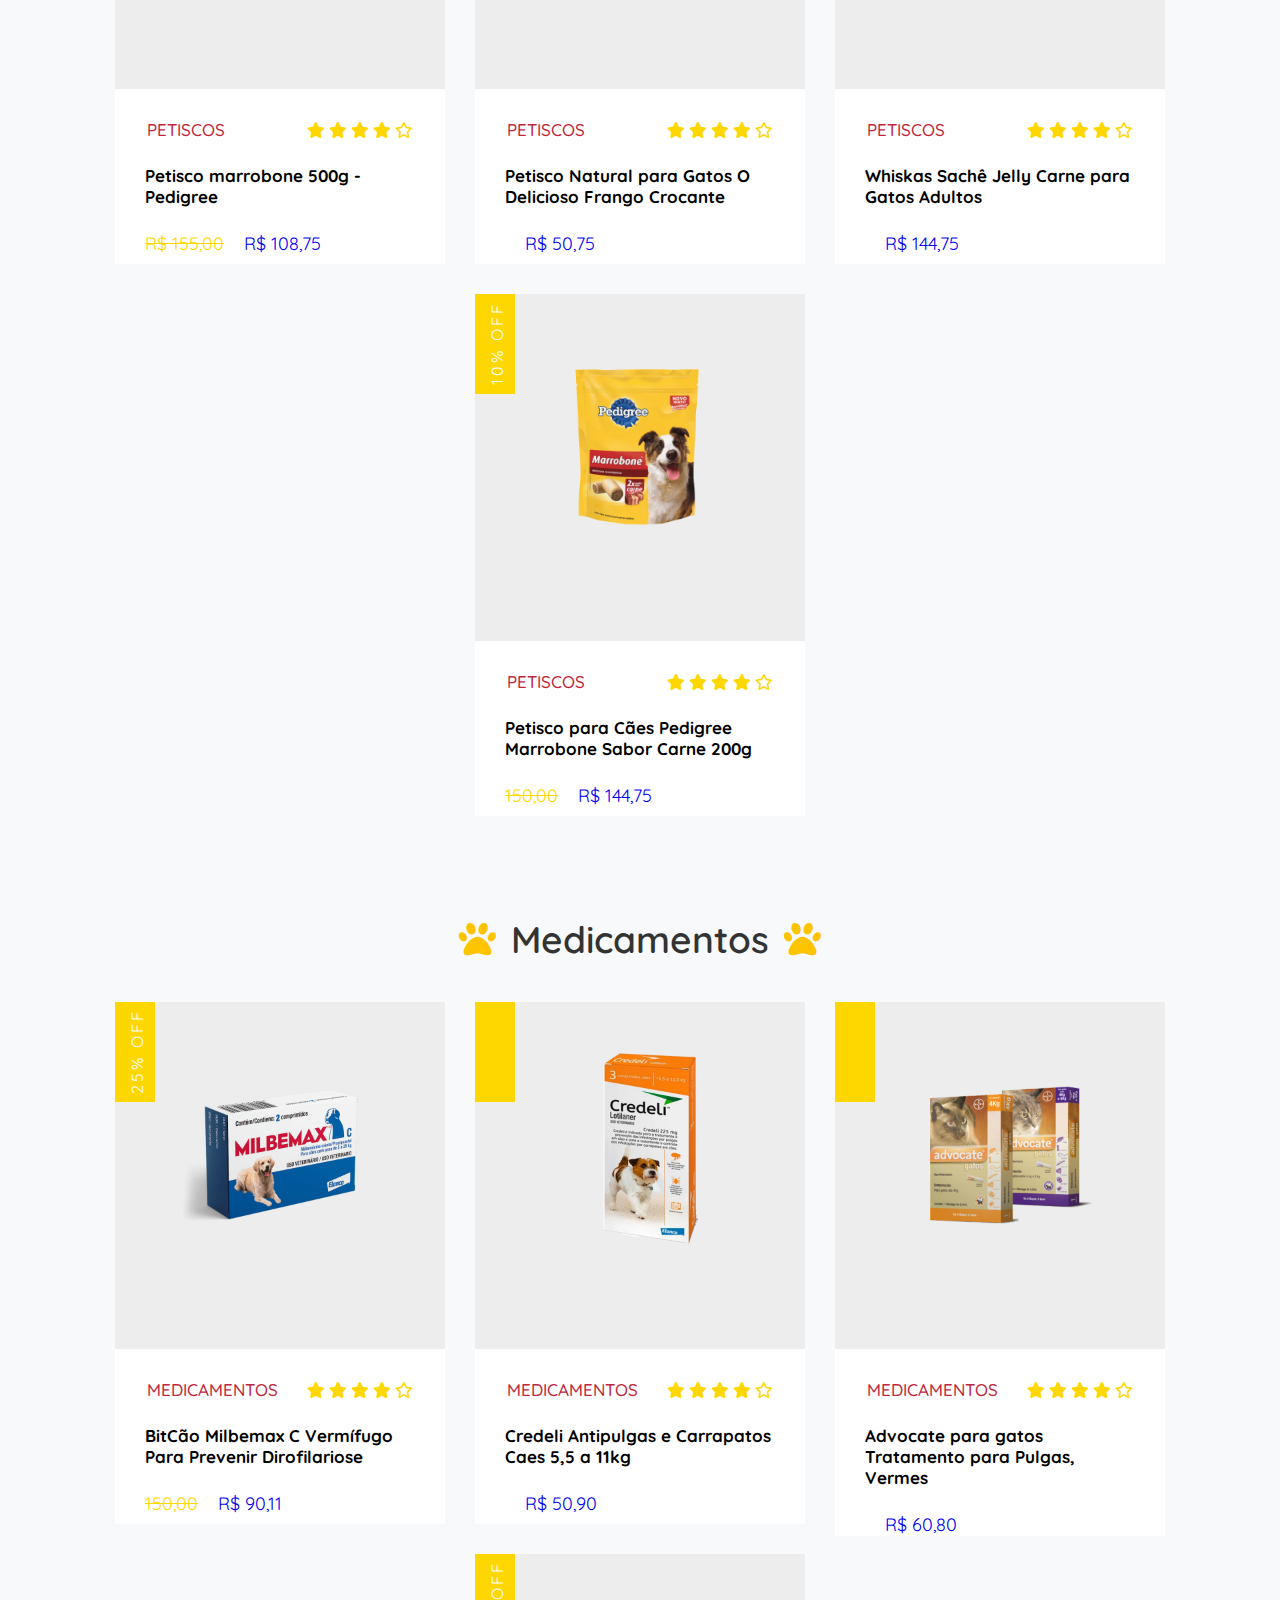
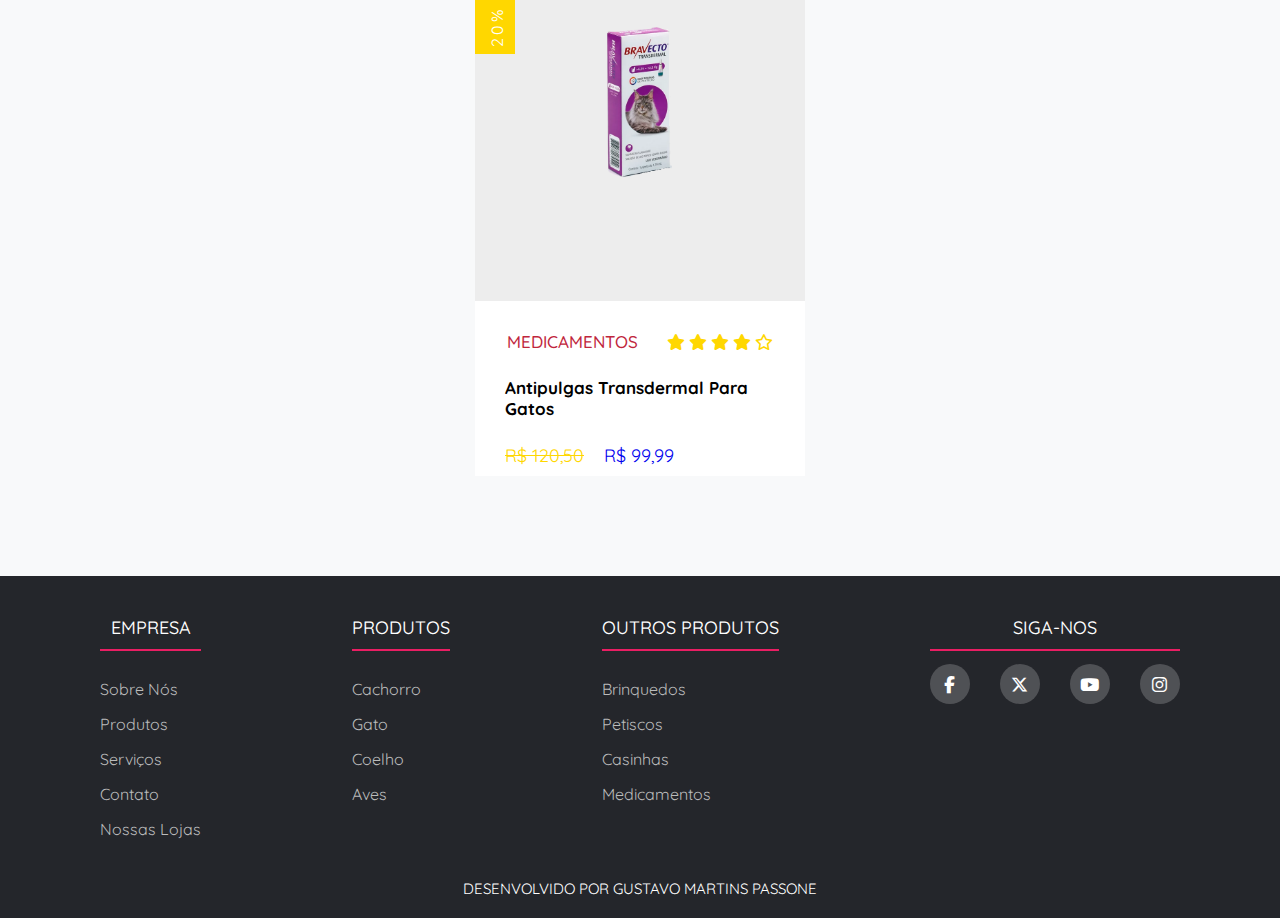
<file: produtos.html>
<!DOCTYPE html>
<html lang="pt-br">

<head>
    <meta charset="UTF-8">
    <meta name="viewport" content="width=device-width, initial-scale=1.0">
    <link rel="stylesheet" href="src/css/style.css">
    <link rel="stylesheet" href="src/css/produtos.css">
    <link rel="stylesheet" href="src/css/keyframe.css">
    <link rel="stylesheet" href="https://cdnjs.cloudflare.com/ajax/libs/font-awesome/6.5.1/css/all.min.css">
    <link rel="shortcut icon" href="src/images/favicon.png" type="image/x-icon">
    <title>Produtos - Pet Shop Belinha</title>
</head>

<body>
    <header>
        <a href="index.html">
            <div class="logo">
                <img src="src/images/favicon.png" alt="" class="logo-img">
                <span class="laranja">B</span>
                <span class="beje">e</span>
                <span class="beje">l</span>
                <span class="laranja">i</span>
                <span class="laranja">n</span>
                <span class="beje">h</span>
                <span class="laranja">a</span>
            </div>
        </a>
        <div class="nav-menu">
            <a href="#sobre-nos">Sobre Nós</a>
            <a href="produtos.html">Produtos</a>
            <a href="#servicos">Serviços</a>
            <a href="#contato">Contato</a>
            <a href="#cadastro">Cadastro</a>
            <a href="lojas.html">Lojas</a>
        </div>
    </header>

    <main>

        <section class="produtos-categoria" id="categoria">
            <div class="menu-categoria">
                <div class="title-categoria">
                    <h1 class="h1-patas-branco"><i class="fa-solid fa-paw"></i> Produtos por Categoria <i
                            class="fa-solid fa-paw"></i></h1>
                </div>
                <div class="opcoes-categoria">
                    <div class="opcao">
                        <img src="src/images/produtos/c1.webp" alt="">
                        <div class="opcao-content">
                            <h2>Cachorro</h2>
                            <a href="#cachorro" class="btn-categoria">
                                <span class="borda-btn"></span>
                                <span class="texto-btn"> Comprar </span>
                            </a>
                            <!-- <a href=""><button class="btn-categoria">
                                <span class="borda-btn"></span>
                                <span class="texto-btn"> Comprar </span>
                              </button></a> -->
                        </div>
                    </div>
                    <div class="opcao">
                        <img src="src/images/produtos/c2.webp" alt="">
                        <div class="opcao-content">
                            <h2>Gato</h2>
                            <a href="#gato" class="btn-categoria">
                                <span class="borda-btn"></span>
                                <span class="texto-btn"> Comprar </span>
                            </a>
                        </div>
                    </div>
                    <div class="opcao">
                        <img src="src/images/produtos/c3.webp" alt="">
                        <div class="opcao-content">
                            <h2>Coelho</h2>
                            <a href="#coelho" class="btn-categoria">
                                <span class="borda-btn"></span>
                                <span class="texto-btn"> Comprar </span>
                            </a>
                        </div>
                    </div>
                    <div class="opcao">
                        <img src="src/images/produtos/c4.webp" alt="">
                        <div class="opcao-content">
                            <h2>Aves</h2>
                            <a href="#aves" class="btn-categoria">
                                <span class="borda-btn"></span>
                                <span class="texto-btn"> Comprar </span>
                            </a>
                        </div>
                    </div>
                </div>
            </div>
        </section>

        <section class="cachorro" id="cachorro">
            <h1 class="h1-patas"><i class="fa-solid fa-paw"></i> Ração para Cachorro <i class="fa-solid fa-paw"></i></h1>
            <div class="produtos">
                
            </div>
        </section>

        <section class="gato" id="gato">
            <h1 class="h1-patas"><i class="fa-solid fa-paw"></i> Ração para Gato <i class="fa-solid fa-paw"></i></h1>
            <div class="produtos">
                
            </div>
        </section>

        <section class="coelho" id="coelho">
            <h1 class="h1-patas"><i class="fa-solid fa-paw"></i> Ração para Coelho <i class="fa-solid fa-paw"></i></h1>
            <div class="produtos">
                
            </div>
        </section>

        <section class="aves" id="aves">
            <h1 class="h1-patas"><i class="fa-solid fa-paw"></i> Ração para Aves <i class="fa-solid fa-paw"></i></h1>
            <div class="produtos">
                
            </div>
        </section>

        <section class="produtos-categoria">
            <div class="menu-categoria">
                <div class="title-categoria">
                    <h1 class="h1-patas-branco"><i class="fa-solid fa-paw"></i> Outros Produtos <i
                            class="fa-solid fa-paw"></i></h1>
                </div>
                <div class="opcoes-categoria">
                    <div class="opcao">
                        <div class="img-categoria">
                            <img src="src/images/produtos/bin (4).png" alt="">
                        </div>
                        <div class="opcao-content">
                            <h2>Brinquedos</h2>
                            <a href="#brinquedos" class="btn-categoria">
                                <span class="borda-btn"></span>
                                <span class="texto-btn"> Comprar </span>
                            </a>
                        </div>
                    </div>
                    <div class="opcao">
                        <div class="img-categoria">
                            <img src="src/images/produtos/cas (2).png" alt="">
                        </div>
                        <div class="opcao-content">
                            <h2>Casinhas</h2>
                            <a href="#casinhas" class="btn-categoria">
                                <span class="borda-btn"></span>
                                <span class="texto-btn"> Comprar </span>
                            </a>
                        </div>
                    </div>
                    <div class="opcao">
                        <div class="img-categoria">
                            <img src="src/images/produtos/pes (3).png" alt="">
                        </div>
                        <div class="opcao-content">
                            <h2>Petiscos</h2>
                            <a href="#petiscos" class="btn-categoria">
                                <span class="borda-btn"></span>
                                <span class="texto-btn"> Comprar </span>
                            </a>
                        </div>
                    </div>
                    <div class="opcao">
                        <div class="img-categoria">
                            <img src="src/images/produtos/re (1).png" alt="">
                        </div>
                        <div class="opcao-content">
                            <h2>Medicamentos</h2>
                            <a href="#medicamentos" class="btn-categoria">
                                <span class="borda-btn"></span>
                                <span class="texto-btn"> Comprar </span>
                            </a>
                        </div>
                    </div>
                </div>
            </div>
        </section>

        <section class="brinquedo" id="brinquedos">
            <h1 class="h1-patas"><i class="fa-solid fa-paw"></i> Brinquedos <i class="fa-solid fa-paw"></i></h1>
            <div class="produtos">
                
            </div>
        </section>

        <section class="casinhas" id="casinhas">
            <h1 class="h1-patas"><i class="fa-solid fa-paw"></i> Casinhas <i class="fa-solid fa-paw"></i></h1>
            <div class="produtos">
                
            </div>
        </section>

        <section class="petiscos" id="petiscos">
            <h1 class="h1-patas"><i class="fa-solid fa-paw"></i> Petiscos <i class="fa-solid fa-paw"></i></h1>
            <div class="produtos">
                
            </div>
        </section>

        <section class="medicamentos" id="medicamentos">
            <h1 class="h1-patas"><i class="fa-solid fa-paw"></i> Medicamentos <i class="fa-solid fa-paw"></i></h1>
            <div class="produtos">
                
            </div>
        </section>

        <a href="#categoria">
            <div class="topo-whats">
                <div class="seta-cima">
                    <i class="fa-solid fa-arrow-up"></i>
                </div>
                <div class="whatsapp">
                    <i class="fa-brands fa-whatsapp"></i>
                </div>
            </div>
        </a>
    </main>

    <footer>
        <div class="footer-content">
            <div class="itens-footer">
                <h1>Empresa</h1>
                <a href="index.html#sobre-nos">Sobre Nós</a>
                <a href="produtos.html">Produtos</a>
                <a href="index.html#servicos">Serviços</a>
                <a href="index.html#contato">Contato</a>
                <a href="lojas.html">Nossas Lojas</a>
            </div>
            <div class="itens-footer">
                <h1>Produtos</h1>
                <a href="produtos.html#cachorro">Cachorro</a>
                <a href="produtos.html#gato">Gato</a>
                <a href="produtos.html#coelho">Coelho</a>
                <a href="produtos.html#aves">Aves</a>
            </div>
            <div class="itens-footer">
                <h1>Outros Produtos</h1>
                <a href="produtos.html#brinquedos">Brinquedos</a>
                <a href="produtos.html#petiscos">Petiscos</a>
                <a href="produtos.html#casinhas">Casinhas</a>
                <a href="produtos.html#medicamentos">Medicamentos</a>
            </div>
            <div class="social-media-footer">
                <h1>Siga-Nos</h1>
                <div class="icons-footer">
                    <li><i class="fa-brands fa-facebook-f"></i></li>
                    <li><i class="fa-brands fa-x-twitter"></i></li>
                    <li><i class="fa-brands fa-youtube"></i></li>
                    <li><i class="fa-brands fa-instagram"></i></li>
                </div>
            </div>
        </div>
        <div class="copyright">
            <h1>Desenvolvido Por GUSTAVO MARTINS PASSONE</h1>
        </div>
    </footer>

    <script src="src/js/script.js"></script>
    <script src="src/js/produtos.js"></script>
</body>

</html>
</file>
<file: src/css/style.css>
@import url('https://fonts.googleapis.com/css2?family=Inter:ital,opsz,wght@0,14..32,100..900;1,14..32,100..900&family=Lato:ital,wght@0,100;0,300;0,400;0,700;0,900;1,100;1,300;1,400;1,700;1,900&family=Lexend:wght@100..900&family=Poppins:ital,wght@0,100;0,200;0,300;0,400;0,500;0,600;0,700;0,800;0,900;1,100;1,200;1,300;1,400;1,500;1,600;1,700;1,800;1,900&display=swap');
@import url('https://fonts.googleapis.com/css2?family=Inter:ital,opsz,wght@0,14..32,100..900;1,14..32,100..900&family=Lato:ital,wght@0,100;0,300;0,400;0,700;0,900;1,100;1,300;1,400;1,700;1,900&family=Lexend:wght@100..900&family=Poppins:ital,wght@0,100;0,200;0,300;0,400;0,500;0,600;0,700;0,800;0,900;1,100;1,200;1,300;1,400;1,500;1,600;1,700;1,800;1,900&family=Quicksand:wght@300..700&display=swap');

* {
    margin: 0;
    padding: 0;
    box-sizing: border-box;
    scroll-behavior: smooth;
    background-color: #f8f9fa;
    /* font-family: "Lexend", sans-serif; */
    font-family: "Quicksand", sans-serif;
    text-decoration: none;
}

/* Cores */
:root {
    --font-gray: #333333;
    --color-patas: rgb(255, 196, 0);
    --about-left-square: #FFE875;
    --backgound-product: #ededed;
    --color-estrelas: gold;
    --white-light: rgba(255, 255, 255, 0.5);
    --background-white: #fff;
    --footer-background: #24262b;
    --borda-botao-: #268a50;
}

html, body {
    overflow-x: hidden;
}

section {
    margin-top: 100px;
    scroll-margin-top: calc(101px + 30px);
}

header {
    display: flex;
    justify-content: space-between;
    padding: 30px 40px;
    align-items: center;
    background-color: #4527a0;
    position: fixed;
    z-index: 1000;
    top: 0;
    left: 0;
    width: 100%;

    & .logo {
        display: flex;
        align-items: center;
        gap: 2px;
        background: transparent;

        & img {
            width: 37px;
            height: 37px;
            object-fit: cover;
        }

        & span {
            outline: none;
            font-size: 36px;
            background: transparent;
            font-weight: bolder;
        }

        & .laranja {
            color: orange;
            outline: none;
        }

        & .beje {
            color: rgb(252, 212, 137);
        }
    }

    & a {
        background: transparent;
    }

    /* Animação logo */
    & .logo {
        & .logo-img { animation: logo 2.1s;}
        & span:nth-child(8) { animation: logo 1.3s; }
        & span:nth-child(7) { animation: logo 1.4s; }
        & span:nth-child(6) { animation: logo 1.5s; }
        & span:nth-child(5) { animation: logo 1.6s; }
        & span:nth-child(4) { animation: logo 1.7s; }
        & span:nth-child(3) { animation: logo 1.8s; }
        & span:nth-child(2) { animation: logo 1.9s; }
        & span:nth-child(1) { animation: logo 2s; }

    }
    
    & img { 
        width: 150px;
        background: transparent;
    }

    & .nav-menu {
        background: transparent;
        display: flex;
        gap: 40px;

        & a {
            text-decoration: none;
            background: transparent;
            color: white;
            font-weight: 400;
            padding: 10px;
            transition: 0.5s;
        }

        & a:hover {
            background-color: #5334b3;
            border-radius: 8px;
        }

        /* animação */
        a:nth-child(1) { animation: cabecalho 0.8s; }
        a:nth-child(2) { animation: cabecalho 1s; }
        a:nth-child(3) { animation: cabecalho 1.2s; }
        a:nth-child(4) { animation: cabecalho 1.4s; }
        a:nth-child(5) { animation: cabecalho 1.6s; }
        a:nth-child(6) { animation: cabecalho 1.8s; }
    }
}

main {
    & .h1-patas {
        display: flex;
        justify-content: center;
        align-items: center;
        font-size: 37px;
        margin-bottom: 40px;
        font-weight: 600;
        color: var(--font-gray);
    
        & i {
            padding: 0px 15px;
            color: var(--color-patas);
        }
    }
    & .h1-patas-branco {
        display: flex;
        justify-content: center;
        align-items: center;
        font-size: 37px;
        margin-bottom: 40px;
        font-weight: 500;
        color: white;
        background-color: transparent;
    
        & i {
            padding: 0px 15px;
            color: white;
            background-color: transparent;
        }
    }

    & .home {
        position: relative;
        height: 670px;
        background-image: url(../images/home-bg.png);
        background-repeat: no-repeat;
        background-size: cover;
        background-position: center;
        margin-top: 180px;

        & h1, p {
            background: transparent;
            color: var(--font-gray);
        }
        
        & h1 {
            padding: 180px 40px 0px 50px;
            font-weight: 450;
        }

        & p {
            padding: 10px 40px 0px 40px;
            font-size: 88px;
            max-width: 800px;
            font-weight: 500;
        }
    }

    @media screen and (max-width:1029px) {
        & .home {
            background-position: 65% center;
            h1 {
                padding: 220px 40px 0px 50px;
            }

            & p {
                font-size: 50px;
                max-width: 500px;
            }
        }
    }

    @media screen and (max-width:697px) {
        & .home {
            
            h1 {
                
                padding: 270px 40px 0px 50px;
            }

            & p {
                font-size: 40px;
                max-width: 450px;
            }
        }
    }

    @media screen and (max-width:489px) {
        & .home {
            background-position: 40% center;
            h1 {
                padding: 250px 40px 20px 50px;
            }

            & p {
                font-size: 40px;
                width: 100%;;
            }
        }
    }

    & .slider-container {
        position: relative;
        max-width: 1000px;
        overflow: hidden;
        margin: auto;
        margin-top: 100px;
        color: var(--font-gray);
        margin-bottom: 100px;

        & .slides {
            display: flex;
            width: 100%;
            height: 100%;

            & .slide {
                min-width: 100%;
                transition: transform 1s ease-in-out;
            }
        }
    }

    & .about-us {
        display: flex;
        flex-direction: row;
        height: 85vh;
        margin-bottom: 130px;
    
        & .left-side {
            background: gold;
            display: flex;
            flex-direction: row;
            align-items: center;
            width: 50%;
            position: relative;

            & .about-cachorro {
                width: 470px;
                background-color: transparent;
                padding-left: 2%;
                position: absolute;
            }

            & .left-square {
                display: flex;
                flex-direction: column;
                text-align: center;
                align-items: center;
                justify-content: center;
                gap: 30px;
                padding: 64px 64px 40px 64px;
                background-color: var(--about-left-square);
                box-shadow: 0px 0px 18px -1px rgba(0, 0, 0, 0.39);
                position: absolute;
                right: -3%;
                
                & .left-square-content {
                    background-color: transparent;

                    & .about-img {
                        width: 200px;
                        height: 200px;
                        overflow: hidden;
                        border-radius: 50%;
                        transition: all 0.5s ease-in-out;
                        margin: auto;

                        & img {
                            display: block;
                            width: 200px;
                        }
                    }

                    & .about-text {
                        display: flex;
                        flex-direction: column;
                        gap: 20px;
                        background-color: transparent;
                        margin-top: 30px;

                        & h1, h2 {
                            text-transform: uppercase;
                            background-color: var(--about-left-square);
                        }

                        & h1 {
                            color: #BF263C;
                            font-size: 32px;
                            font-weight: 650;
                            max-width: 267px;
                        }

                        & h2 {
                            color: var(--font-gray);
                            font-size: 19px;
                            font-weight: 500;
                            border-top: 2px solid white;
                            padding: 20px 0px 0px 0px;
                            letter-spacing: 5px;
                        }
                    }

                }

                & .about-social-media {
                    display: flex;
                    gap: 20px;
                    position: absolute;
                    align-items: center;
                    justify-content: center;
                    top: 100%;
                    width: 100%;
                    height: 65px;
                    right: 0%;
                    box-shadow: 0px 0px 18px -1px rgba(0, 0, 0, 0.39);
                    background-color: rgb(247, 247, 247);

                    & li {
                        display: flex;
                        justify-content: center;
                        align-items: center;
                        list-style-type: none;
                        background: gold;
                        color: #fff;
                        width: 40px;
                        height: 40px;
                        transition: all 0.5s ease-in-out;
                        border-radius: 50%;
                        cursor: pointer;

                        & i {
                            background-color: transparent;
                            font-size: 20px;
                        }
                    }

                    & li:hover {
                        background: #edffec;
                        color: #000;
                    }
                }
            }
        }

        & .right-side {
            display: flex;
            width: 50%;
            justify-content: center;
            align-items: center;

            & .right-content {
                display: flex;
                flex-direction: column;
                justify-content: center;
                align-items: center;
                width: 80%;
                gap: 20px;

                & h1 {
                    font-size: 112px;
                    text-transform: uppercase;
                    font-weight: 600;

                    & span {
                        color: #DD2D4A;
                    }
                }

                & h2 {
                    font-size: 26px;
                    font-weight: bold;
                    letter-spacing: 1px;
                }

                & .right-textos {
                    margin-top: 60px;
                    text-align: center;
                    display: flex;
                    flex-direction: column;
                    gap: 35px;

                    & p {
                        font-size: 20px;
                    }
                }
            }
        }
    }

    & .nossos-servicos {
        position: relative;
        background: url("../images/vermelho.png");
        background-repeat: no-repeat;
        background-size: cover;
        background-position: center;
        min-height: 85vh;
       

        display: flex;
        flex-direction: column;
        justify-content: center;
        align-items: center;

        & .servicos {
            display: flex;
            align-items: center;
            justify-content: center;
            flex-wrap: wrap;
            gap: 100px;
            background-color: transparent;
            
            & .servico {
                background-color: var(--background-white);
                border-radius: 10px;
                
                & img {
                    width: 290px;
                    height: 200px;
                    margin: 15px 20px;
                }
                
                & .servico-content {
                    display: flex;
                    flex-direction: column;
                    gap: 13px;
                    justify-content: center;
                    align-items: center;
                    background-color: var(--background-white);
                    margin: 0px 20px;
                    padding: 0px 0px 30px;
                    & .serv-title, h1 {
                        margin-bottom: 5px;
                        color: #bf263c;
                        text-transform: uppercase;
                        font-weight: 500;
                        background-color: transparent;
                    }
                    & h2, p{
                        background-color: transparent;
                        font-size: 17px;
                    }
                }
            }
        }
    }

    & .form-content {
        display: flex;
        align-items: center;
        justify-content: center;
        background-color: transparent;

        & .imagem-form {
            width: 425px;
            height: 514px;

            & img {
                width: 100%;
                height: 100%;
                object-fit: cover;
            }
        }

        & .form {
            display: flex;
            flex-direction: column;
            align-items: center;
            justify-content: center;
            gap: 25px;
            width: 425px;
            height: 514px;
            background-color: white;

            & h1 {
                color: #bf263c;
                font-size: 26px;
                font-weight: 550;
                text-transform: uppercase;
                background-color: transparent;
            }

            & .campo {
                padding: 8px 16px;
                border: none;
                width: 80%;
                background-color: rgba(230, 230, 230, 0.6);
                outline: none;
                border: 2px solid rgba(0, 0, 0, 0);
                font-size: 1.1rem;
                transition: .3s; 
            }

            
            & .campo:hover {
                background-color: rgba(0, 0, 0, 0.1);
            }
            
            & .campo:focus {
                border: 2px solid rgba(30,85,250,0.47);
                background-color: #fff;
            }

            & textarea {
                min-height: 150px;
                max-width: 80%;
                min-width: 80%;
            }

            & .btn-enviar {
                width: 80%;
                border: none;
                color: white;
                background-color: #2ecc71;
                padding: 10px 16px;
                font-size: 1.1rem;
                cursor: pointer;
                transform: translate(0, -3px);
                transition-timing-function: linear;
                border: 1px solid var(--borda-botao-);
                border-bottom: 4px solid var(--borda-botao-);
            }

            /* & .btn-enviar:hover {
                background-color: #3e865c;
            } */

            & .btn-enviar:active {
                transform: translate(0, 0);
                border-bottom: 2px solid var(--borda-botao-);
              }
        }
    }

    /* PRODUTOS */
    & .produtos {
        display: flex;
        flex-direction: row;
        flex-wrap: wrap;
        align-items: center;
        justify-content: center;
        gap: 30px;
        margin: 0px 100px;

        & .produto {
            display: flex;
            flex-direction: column;
            position: relative;
            width: 330px;

            & .produto-content {
                padding: 48px 8px 32px;
                cursor: pointer;
                background-color: var(--backgound-product);
                display: flex;
                justify-content: center;
                align-items: center;
                flex-direction: column;
                position: relative;

                & .produto-imagem{
                    width: 200px;
                    height: 200px;
                    background-color: transparent;
                    border-radius: 60%;
                    /* transition: background 0.5s ease; */
                    transition: transform 0.6s ease;

                    & img {
                        width: 200px;
                        height: 200px;
                        background-color: transparent;
                        transition: transform 0.6s ease;
                    }
                }
            }

            & .produto-botao {
                display: flex;
                justify-content: center;
                align-items: center;
                margin-top: 25px;
                opacity: 0;
                transition: opacity 0.6s ease;
                
                & .btn-carrinho, .btn-comprar {
                    border: none;
                    padding: 13px 25px;
                    font-size: 13px;
                    text-transform: uppercase;
                    cursor: pointer;
                }

                & .btn-carrinho {
                    background-color: black;
                    color: white;

                    & span, i {
                        color: white;
                        background-color: transparent;
                        margin-left: 2px;
                    }
                }
            }
            
            & .btn-carrinho:hover {
                background-color: gold;
                transition: 0.4s ease-in-out;
            }

            & .btn-comprar:hover {
                background-color: gold;
                color: white;
                transition: 0.4s ease-in-out;

                & span, i {
                    background-color: transparent;
                }

            }

            & .produto-content:hover {
                & .produto-imagem {
                    background-color: gold;
                }

                & .produto-botao {
                    opacity: 1;
                }

                & img {
                    transform: scale(1.1);
                }
            }

            & .produto-infos {
                display: flex;
                flex-direction: column;
                gap: 25px;
                background-color: var(--background-white);
                padding: 30px 0px;
                max-height: 175px;

                & .infos-top {
                    display: flex;
                    gap: 20px;
                    align-items: center;
                    justify-content: space-between;
                    padding: 0px 32px;
                    background-color: var(--background-white);

                    & h2 {
                        color: #bf263c;
                        font-size: 17px;
                        font-weight: 500;
                        text-transform: uppercase;
                        background-color: var(--background-white);
                    }

                    & .rating {
                        background-color: var(--background-white);
                        & span {
                            background-color: var(--background-white);
                        }
                        & i {
                            color: var(--color-estrelas);
                            background-color: var(--background-white);
                        }
                    }
                }

                & .produto-nome {
                    text-decoration: none;
                    color: black;
                    font-weight: bold;
                    font-size: 17px;
                    padding: 0px 30px;
                    background-color: var(--background-white);
                }

                & .produto-preco {
                    padding: 0px 30px;
                    display: flex;
                    gap: 20px;
                    font-size: 18px;
                    background-color: var(--background-white);

                    & .preco {background-color: var(--background-white);}

                    & .preco:first-child {
                        text-decoration: line-through;
                        color: gold;
                    }
                }
            }

            & .produto-desconto {
                text-align: center;

                & .h2-pd {
                    position: absolute;
                    display: inline-block;
                    transform: rotate(180deg);
                    font-size: 16px;
                    text-transform: uppercase;
                    font-weight: 400;
                    background-color: gold;
                    color: white;
                    writing-mode: vertical-lr;
                    letter-spacing: 3px;
                    cursor: pointer;
                    width: 40px;
                    height: 100px;
                    padding: 0px 8px;
                    top: 0;
                    left: 0;
                }
            }
        }
    }

    & .topo-whats {
        display: flex;
        flex-direction: column;
        
        & .seta-cima, .whatsapp {
            position: fixed;
            right: 30px;
            color: black;
            z-index: 999;
            border-radius: 50%;
            height: 50px;
            width: 50px;
            background-color: rgb(224, 224, 224);
            transition: 0.2s ease-in-out;
            
            & i {
                transition: 0.2s ease-in-out;
                background: transparent;
                display: flex;
                align-items: center;
                justify-content: center;
                padding: 12px;
                font-size: 24px;
                color: rgb(66, 66, 66);
            }
        }

        & .whatsapp {
            bottom: 145px;
        }

        & .seta-cima {
            bottom: 80px;
        }
        
    
        & .seta-cima:hover {
            filter: brightness(1.07);
            & i {
                transform: translateY(-4px);

            }
        }

        & .whatsapp:hover {
            background: rgb(232, 255, 232);

            & i {
                color: rgb(0, 173, 0);
                transform: scale(110%);
            }
        }
    }

}

footer {
    background-color: var(--footer-background);
    margin-top: 100px;

    & .footer-content {
        display: flex;
        justify-content: space-between;
        margin: 0px 100px;
        padding: 40px 0px;
        background-color: var(--footer-background);

        & h1 {
            font-size: 18px;
            color: white;
            background-color: var(--footer-background);
            font-weight: 450;
            padding: 0px 0px 10px;
            border-bottom: 2px solid #e91e63;
            margin-bottom: 13px;
        }

        & .itens-footer {
            display: flex;
            flex-direction: column;
            background-color: var(--footer-background);
            gap: 15px;
            
            & a {
                text-decoration: none;
                color: #bbbbbb;
                background-color: var(--footer-background);
                transition: all 0.2s ease-in-out;
            }

            & a:hover {
                color: #f1f1f1;
            }
        }

        & .social-media-footer {
            display: flex;
            flex-direction: column;
            background-color: var(--footer-background);
    
            & .icons-footer {
                display: flex;
                flex-direction: row;
                gap: 30px;
                background-color: var(--footer-background);
                
                & li{
                    display: flex;
                    justify-content: center;
                    align-items: center;
                    list-style-type: none;
                    width: 40px;
                    height: 40px;
                    border-radius: 50%;
                    background-color: #ffffff33;
                    transition: all 0.5s ease-in-out;
                    cursor: pointer;
                    
                    & i {
                        background-color: transparent;
                        color: white;
                        font-size: 17px;
                    }
                }
    
                & li:hover {
                    background-color: white;
                    
                    & i {
                        color: black;
                    }
                }
            }
        }
    }

    & .copyright, h1 {
        padding: 0px 0px 10px;
        background-color: var(--footer-background);
        font-size: 15px;
        font-weight: 400;
        color: white;
        text-transform: uppercase;
        display: flex;
        justify-content: center;
    }
}

@keyframes cabecalho {
    0% {
        transform: translateX(500px);
    }
}
@keyframes logo {
    0% {
        transform: translateX(-500px);
    }
}
</file>
<file: src/css/keyframe.css>
@keyframes cabecalho {
    0% {
        transform: translateX(500px);
    }
}
@keyframes logo {
    0% {
        transform: translateX(-500px);
    }
}
</file>
<file: src/css/pagina-produto.css>
:root {
    --background_white: #fff;
}

.produtos__content {
    display: flex;
    align-items: center;
    justify-content: space-between;
    background-color: var(--background_white);
    margin: calc(120px + 40px) auto 0px auto;
    gap: 30px;
    width: 60%;
    border-radius: 2px;
    box-shadow: 0px 0px 10px rgba(0, 0, 0, 0.137);
    
    .produtos--img {
        width: 480px;
        height: 480px;
        background-color: var(--background_white);
        
        > img {
            width: 100%;
            height: 100%;
            object-fit: cover;
            background: var(--background_white);
        }
    }
    
    .produtos--infos {
        display: flex;
        flex-direction: column;
        gap: 20px;
        background-color: var(--background_white);
        padding: 20px;
        border: 1px solid rgba(128, 128, 128, 0.685);
        margin: 30px;
        border-radius: 5px;
        max-width: 420px;

        .produtos--tipo {
            background: var(--background_white);
            color: gray;
            font-size: 13px;
        }
        
        .produto--nome {
            font-size: 28px;
            font-weight: bold;
            max-width: 400px;
            .produto--nome-p {
                background-color: var(--background_white);
            }
        }

        .produto--preco {
            display: flex;
            flex-direction: column;
            gap: 5px;
            background-color: var(--background_white);

            p {
                background-color: var(--background_white);
            }

            & .preco-1 {
                color: gold;
                text-decoration: line-through;
            }
            & .preco-2 {
                font-weight: 500;
                font-size: 27px;
                background-color: var(--background_white);
            }
            & #produtoDesconto {
                color: gold;
                font-size: 17px;
                background-color: var(--background_white);
                margin-top: 3px;
            }

            .parcelamento {
                font-weight: 450;
            }

            .modal-parcelamento {
                font-size: 16px;
                color: #2929ff;
                margin-top: 3px;
                cursor: pointer;
            }

        }

        .produtos--entrega {
            display: flex;
            flex-direction: column;
            gap: 13px;
            background-color: var(--background_white);

            .dia-entrega {
                background-color: var(--background_white);
                .dia-entrega-p {
                    background-color: var(--background_white);
                    font-size: 16px;
                    font-weight: 550;
                    margin-bottom: 10px;
                    span {
                        background-color: var(--background_white);
                        color: #01a024;
                    }
                }

                .estoque {
                    font-weight: 600;  
                    margin-bottom: 10px;
                    background-color: var(--background_white);
                }
            }

            & input {
                border: 1px solid gray;
                border-radius: 3px;
                padding: 4px 0px 4px 10px;
                width: 40px;
                align-items: center;
                outline: none;
                background-color: var(--background_white);

                &:hover {
                    border: 1px solid #1b1b1b;
                    background-color: #f2f9fd;
                }
            }
            /* Chrome, Safari, Edge e Opera */
            input::-webkit-outer-spin-button,
            input::-webkit-inner-spin-button {
            -webkit-appearance: none;
            margin: 0;
            }
            /* Firefox */
            input[type="number"] {
                -moz-appearance: textfield;
            }

            label {
                background-color: var(--background_white);
            }

            .produtos--comprar {
                display: flex;
                flex-direction: column;
                width: 100%;
                gap: 10px;
                margin-top: 20px;
                background-color: var(--background_white);

                .btn--comprar, .carrinho {
                    border: none;
                    padding: 13px;
                    border-radius: 6px;
                    font-weight: 500;
                    font-size: 15px;
                    cursor: pointer;
                    transition: 500ms;
                    
                }
                
                .btn--comprar {
                    background-color: #f8d300;
                    color: white;
                    
                    &:hover {
                        background-color: #dab900;
                    }
                }

                .carrinho {
                    background-color: #f8ff9d;
                    color: rgb(143, 143, 31);
                    
                    &:hover {
                        background-color: #f6ff75;
                    }
                }
            }

            .devolucao {
                margin-top: 20px;
                display: flex;
                align-items: center;
                gap: 10px;
                background-color: var(--background_white);

                i {
                    color: gray;
                    padding-top: 6px;
                    background-color: var(--background_white);
                }

                span {
                    font-size: 14px;
                    font-weight: 450;
                }
            }
        }
    }
}

.descrisao {
    display: flex;
    flex-direction: column;
    width: 60%;
    margin: 100px auto;
    gap: 15px;
    letter-spacing: 0.9px;
}
</file>
<file: src/css/lojas.css>
main {
    & .nossas-lojas {
        margin-top: 200px;
        
        & .lojas {
            display: flex;
            flex-wrap: wrap;
            align-items: center;
            justify-content: center;
            gap: 60px;

            & .loja {
                display: flex;
                flex-direction: column;
                width: 340px;
                gap: 50px;
                background-color: white;
                border-radius: 15px;
                box-shadow: 0 3rem 6rem rgba(14, 14, 14, 0.1);
                transition: all 0.6s ease;
                margin-top: 30px;

                & .img-loja {
                    width: 340px;
                    height: 200px;
                    border-radius: 15px 15px 0px 0px;
                    
                    & img {
                        width: 100%;
                        height: 100%;
                        border-radius: 15px 15px 0px 0px;
                        object-fit: cover;
                    }
                }

                & .loja-content {
                    background: transparent;
                    display: flex;
                    flex-direction: column;
                    align-items: center;
                    justify-content: center;
                    padding: 0px 30px;

                    & h1 {
                        font-size: 30px;
                        font-weight: 400;
                        background: transparent;
                    }

                    & .loja-infos {
                        background-color: transparent;
                        display: flex;
                        flex-direction: column;
                        align-items: center;
                        justify-content: center;
                        text-align: center;
                        gap: 16px;
                        margin-top: 25px;

                        & p, span {
                            font-size: 17px;
                            background: transparent;
                        }
                        & span {
                            font-weight: bold;
                        }
                    }

                    & .btn-seta {
                        background-color: #ffffff00;
                        color: black;
                        border: #00000000 0.2em solid;
                        border-radius: 11px;
                        text-align: right;
                        transition: all 0.6s ease;
                        width: 160px;
                        height: 45px;
                        margin: 25px;
                        cursor: pointer;
                        
                        & svg {
                            width: 1.6em;
                            margin: -0.2em 0.8em 1em;
                            position: absolute;
                            display: flex;
                            transition: all 0.6s ease;
                            background: transparent;
                        }
                        
                        & .seta-text {
                            background: transparent;
                            font-size: 15px;
                            padding-right: 15px;
                        }
                    }

                    /* & .btn-seta:hover {
                        background-color: gold;

                        & svg {
                            transform: translateX(5px);
                        }
                    } */
                }
            }

            & .loja:hover {
                transform: translateY(-0.5%);
                box-shadow: 0 4rem 8rem rgba(117, 117, 117, 0.5);

                & .btn-seta{
                    background-color: gold;

                    & svg {
                        transform: translateX(5px);
                    }
                }
            }
        }

        /* & .lojas:hover {
            & .loja {
                filter: brightness(0.5);
                transition: all 0.6s ease;
            }

            & .loja:hover {
                filter: brightness(100%);
            }
        } */
    }
}
</file>
<file: src/css/produtos.css>
@import url('https://fonts.googleapis.com/css2?family=Inter:ital,opsz,wght@0,14..32,100..900;1,14..32,100..900&family=Lato:ital,wght@0,100;0,300;0,400;0,700;0,900;1,100;1,300;1,400;1,700;1,900&family=Lexend:wght@100..900&family=Poppins:ital,wght@0,100;0,200;0,300;0,400;0,500;0,600;0,700;0,800;0,900;1,100;1,200;1,300;1,400;1,500;1,600;1,700;1,800;1,900&family=Quicksand:wght@300..700&family=Winky+Sans:ital,wght@0,300..900;1,300..900&display=swap');

* {
    margin: 0;
    padding: 0;
    box-sizing: border-box;
    scroll-behavior: smooth;
}

main {
    & .produtos-categoria {
        position: relative;
        height: 670px;
        background-image: url(../images/produtos/categoria/deal-bg.png);
        background-repeat: no-repeat;
        background-size: cover;
        /* background-position: center; */
        
        & .menu-categoria {
            display: flex;
            flex-direction: column;
            align-items: center;
            justify-content: center;
            background: transparent;
            position: relative;

            & .title-categoria {
                position: absolute;
                margin-top: 400px;
                background: transparent;
            }

            & .opcoes-categoria {
                display: flex;
                flex-direction: row;
                flex-wrap: wrap;
                background: transparent;
                position: absolute;
                margin-top: 770px;

                & img {
                    width: 240px;
                    height: 240px;
                    background: transparent;
                }

                & .img-categoria{
                    border-radius: 50%;
                    align-items: center;
                    width: 200px;
                    height: 200px;
                    margin: 0px 30px;
                    & img {
                        width: 180px;
                        height: 180px;
                    }
                }

                & .opcao {
                    display: flex;
                    flex-direction: column;
                    background: transparent;
                    align-items: center;
                    justify-content: center;

                    & .opcao-content {
                        background-color: transparent;
                        display: flex;
                        flex-direction: column;
                        align-items: center;
                        justify-content: center;
                        gap: 20px;

                        & h2 {
                            font-family: "Winky Sans", sans-serif;
                            color: white;
                            font-size: 32px;
                            font-weight: 500;
                            background: transparent;
                        }

                        & .btn-categoria {
                            position: relative;
                            background: transparent;
                            padding: 0px;
                            border: none;
                            cursor: pointer;
                            transition: filter 250ms;
                            text-decoration: none;
                            
                            & .borda-btn {
                              position: absolute;
                              top: 0;
                              left: 0;
                              height: 100%;
                              width: 100%;
                              border-radius: 8px;
                              background: linear-gradient(
                                to right,
                                hsl(50, 100%, 35%) 0%,  /* Tom inicial escuro */
                                hsl(50, 100%, 40%) 8%,  /* Suavizando a transição */
                                hsl(50, 100%, 30%) 92%, /* Mantendo um amarelo escuro equilibrado */
                                hsl(50, 100%, 28%) 100% /* Final sem ficar muito profundo */
                            );
                            }
                            
                            & .texto-btn {
                              display: block;
                              position: relative;
                              border-radius: 8px;
                              background: rgb(238, 202, 0);
                              padding: 10px 25px;
                              color: white;
                              font-weight: 600;
                              letter-spacing: 1.5px;
                              font-size: 1rem;
                              transform: translateY(-4px);
                              transition: transform 600ms cubic-bezier(0.3, 0.7, 0.4, 1);
                            }


                            &:hover {
                              filter: brightness(110%);
                            }
                          
                            &:hover .texto-btn {
                              transform: translateY(-6px);
                              transition: transform 250ms cubic-bezier(0.3, 0.7, 0.4, 1.5);
                            }
                          
                            &:active .texto-btn {
                              transform: translateY(-2px);
                              transition: transform 34ms;
                            }
                          
                            &:focus:not(:focus-visible) {
                              outline: none;
                            }
                          }
                          
                    }

                }
            }
        }


    }

}
</file>
